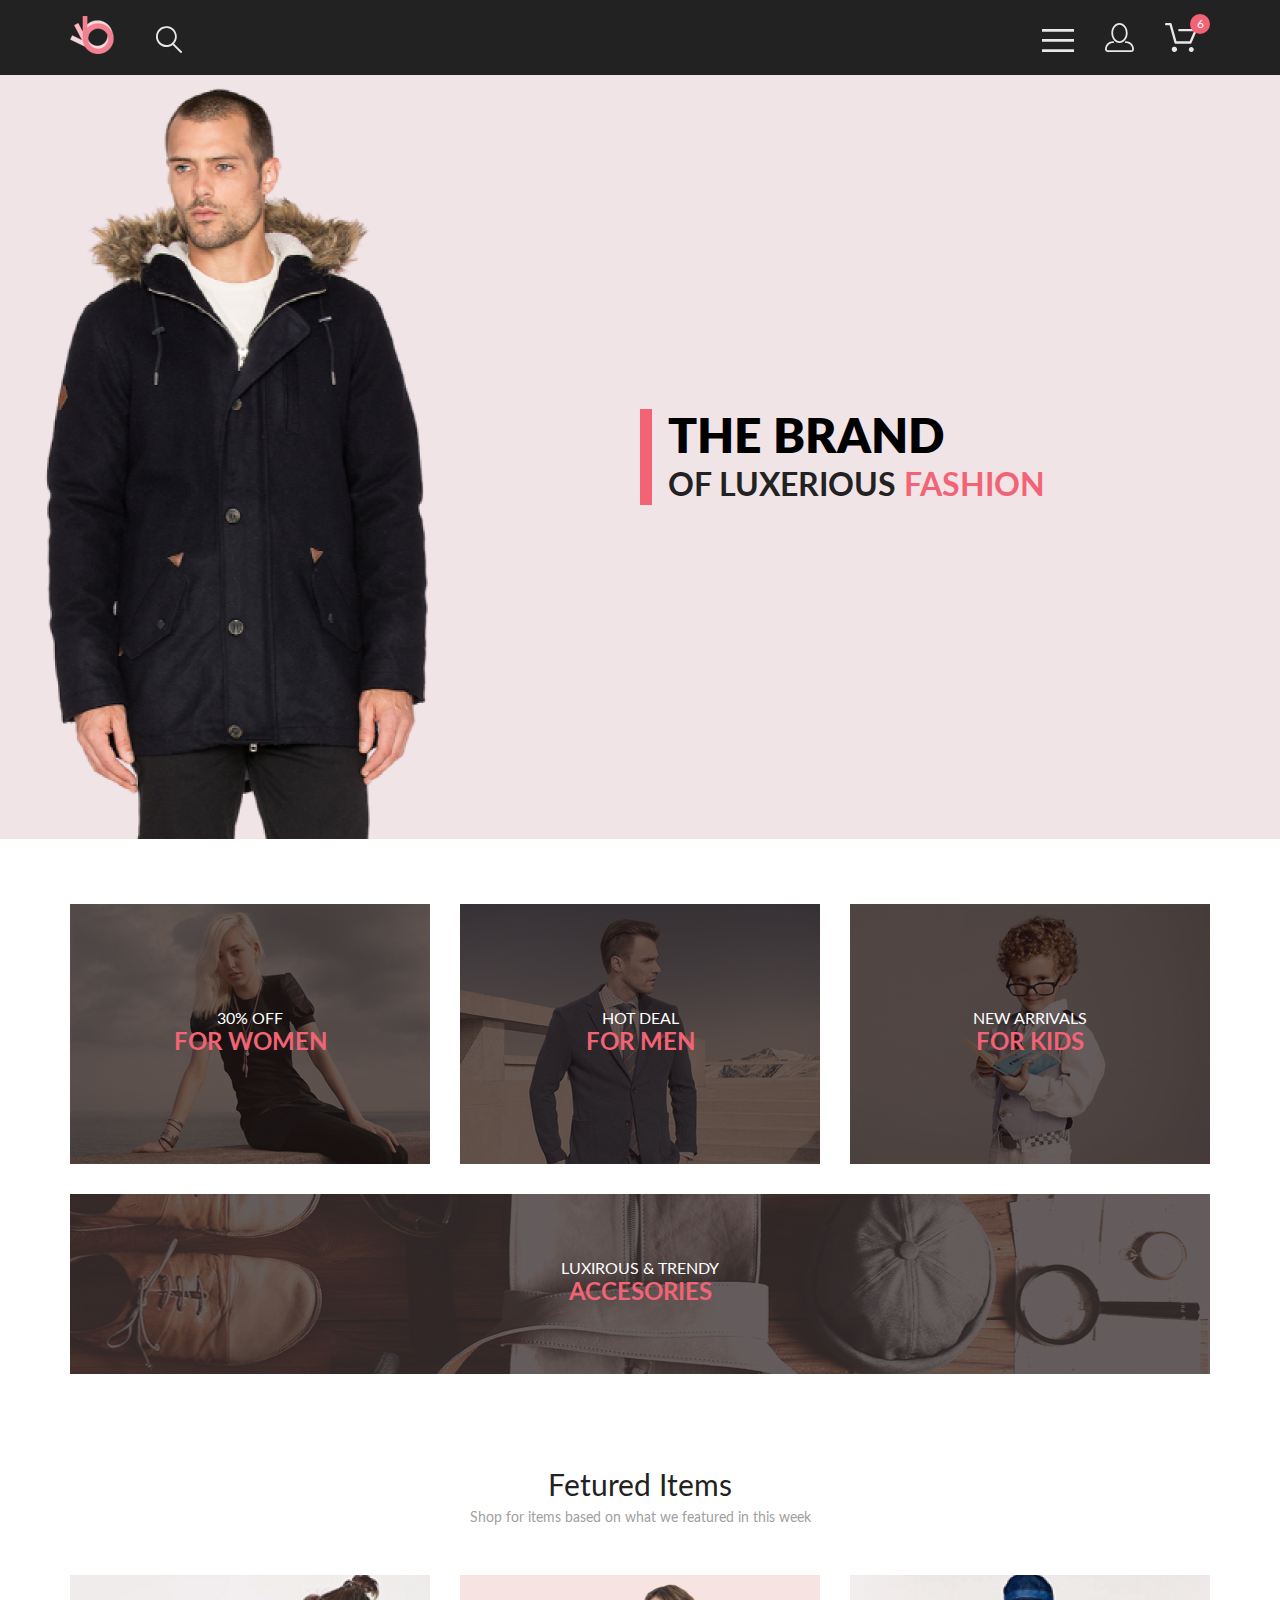
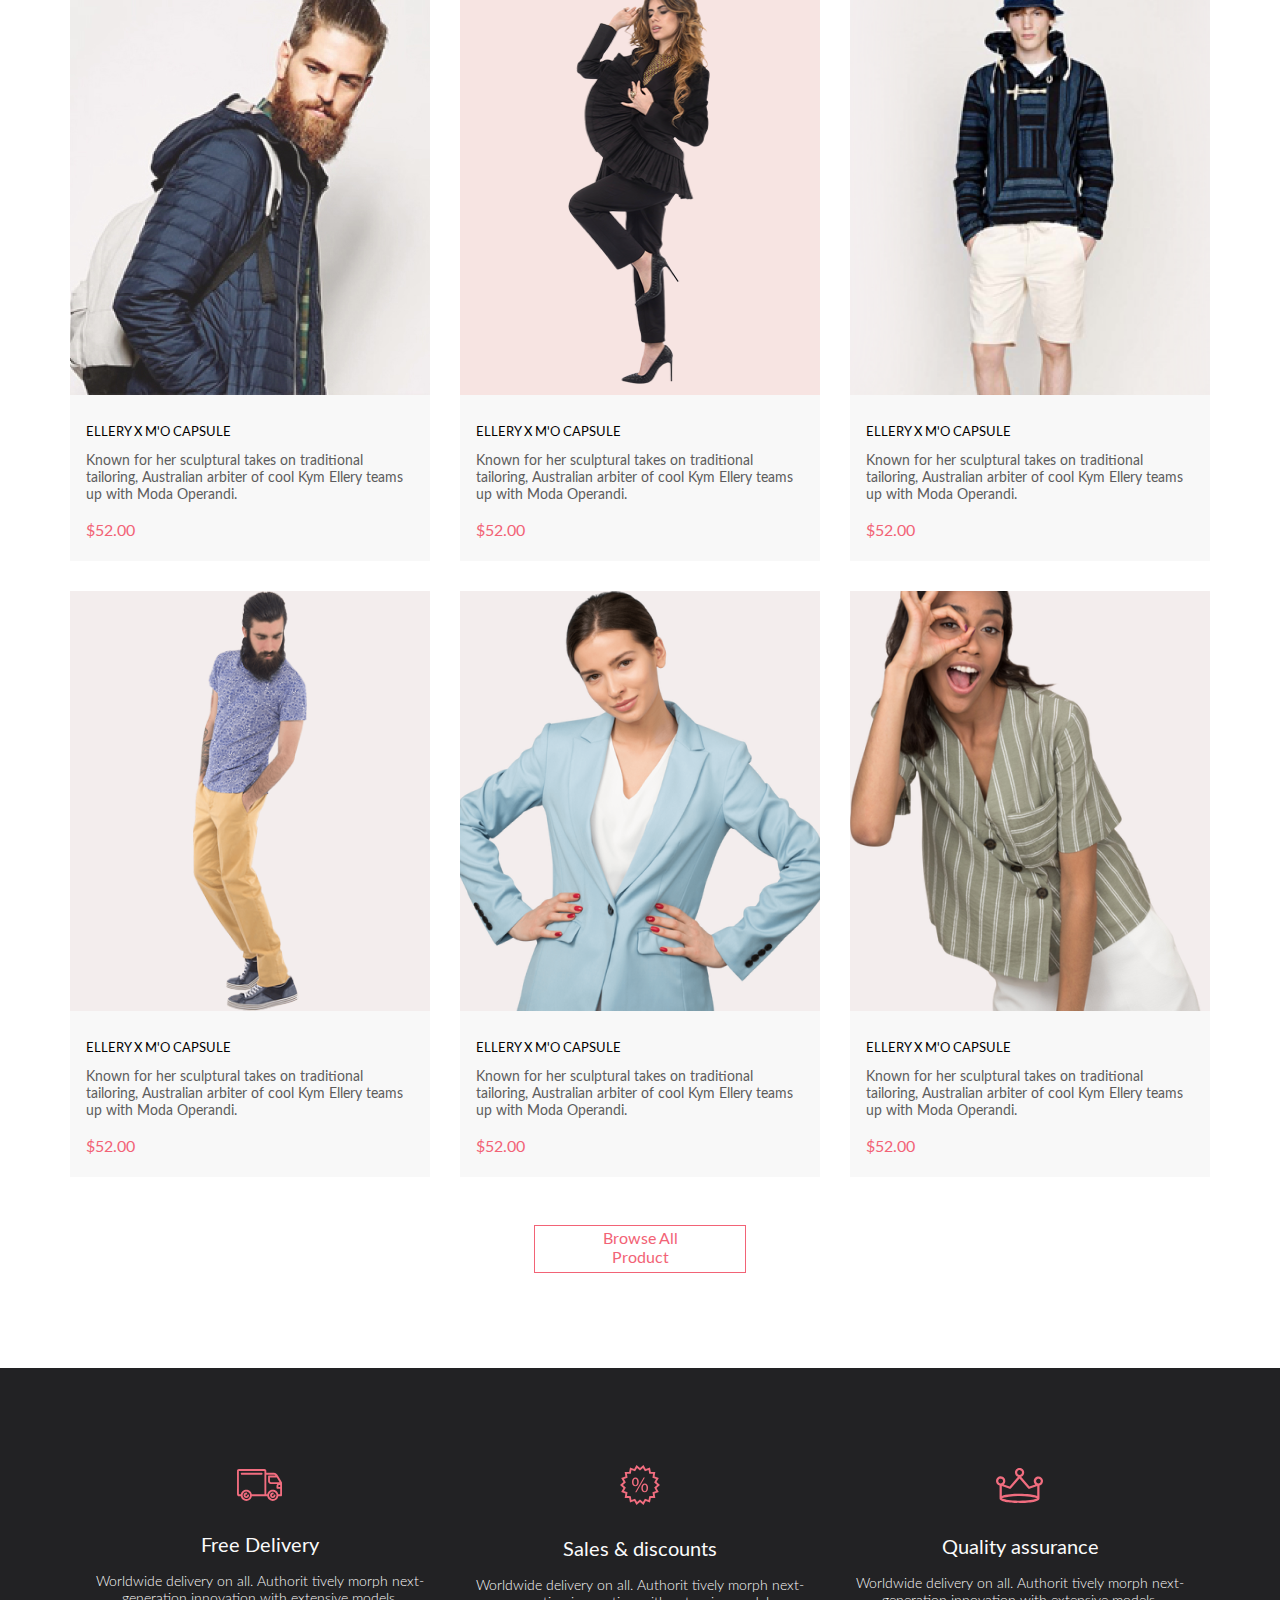
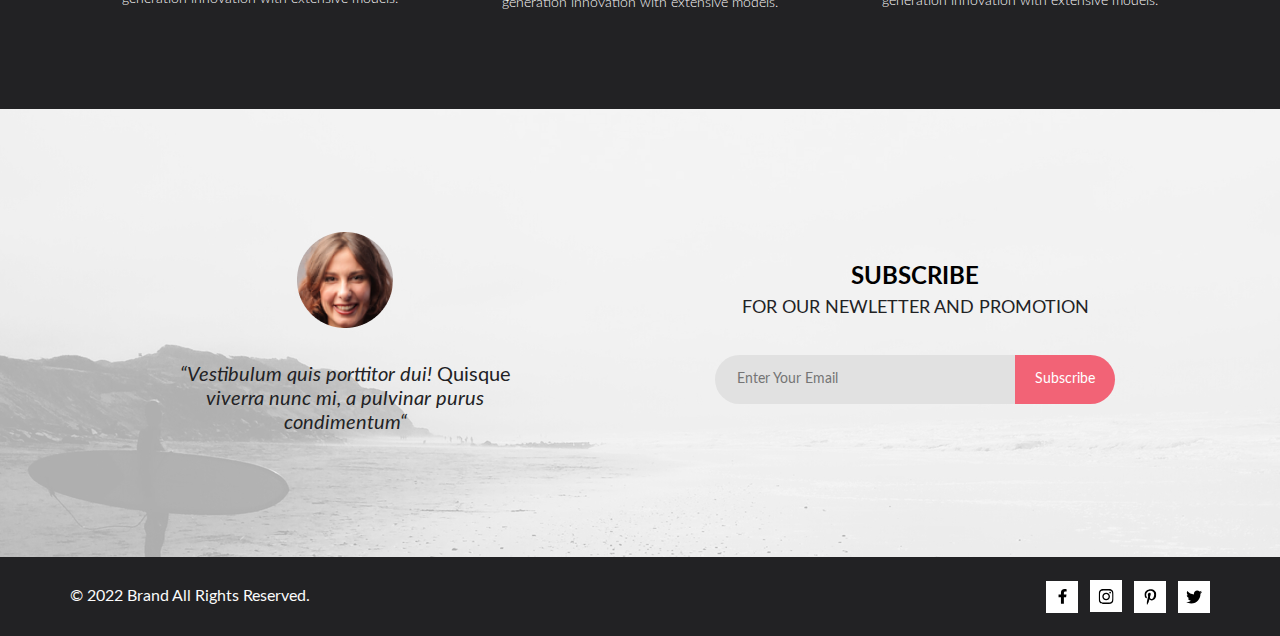
<file: index.html>
<!DOCTYPE html>
<html lang="en">
<head>
    <meta charset="UTF-8">
    <meta name="viewport" content="width=device-width, initial-scale=1.0">
    <title>Seo & Digital Marketing Landing Page</title>
    <link rel="stylesheet" href="./src/res/fonts/Lato/stylesheet.css">
    <link rel="stylesheet" href="./src/css/style.css">
</head>
<body>
    <header class="nav">
        <nav class="wrapper navbar">
            <div class="navbar-pannel navbar-logo">
                <a href="/">
                    <img src="./src/img/logo.png" alt="">
                </a>
                <button class="btn">
                    <img src="./src/res/svgs/navbar/search.svg" alt="">
                </button>
            </div>
            <div class="navbar-pannel navbar-buttons">
                <button class="btn">
                    <img src="./src/res/svgs/navbar/menu.svg" alt="">
                </button>
                <button class="btn">
                    <img src="./src/res/svgs/navbar/user.svg" alt="">
                </button>
                <button class="btn">
                    <span class="cart-counter">6</span>
                    <img src="./src/res/svgs/navbar/cart.svg" alt="">
                </button>
            </div>
        </nav>
    </header>
    <section class="promo">
        <div class="wrapper promo-container">
            <img class="promo-image" src="./src/img/promo.png" alt="">
            <div class="promo-column"></div>
            <div class="promo-column">
                <div class="promo-label">
                    <h1 class="promo-header">
                        <span class="promo-huge">THE BRAND</span>
                        OF LUXERIOUS <span class="promo-accent">FASHION</span>
                    </h1>
                </div>
            </div>
        </div>
    </section>   
    <main>
        <div class="wrapper">
            <nav class="categories">
                <a href="#" class="category-container">
                    <figure class="category">
                        <div class="category-details">
                            <p class="category-label">30% OFF</p>
                            <figcaption class="category-name">FOR WOMEN</figcaption>
                        </div>
                        <img class="category-image" src="./src/img/si1.jpg" alt="">
                    </figure>
                </a>
                <a href="#" class="category-container">
                    <figure class="category">
                        <div class="category-details">
                            <p class="category-label">HOT DEAL</p>
                            <figcaption class="category-name">FOR MEN</figcaption>
                        </div>
                        <img class="category-image" src="./src/img/si2.jpg" alt="">
                    </figure>
                </a>
                <a href="#" class="category-container">
                    <figure class="category">
                        <div class="category-details">
                            <p class="category-label">NEW ARRIVALS</p>
                            <figcaption class="category-name">FOR KIDS</figcaption>
                        </div>
                        <img class="category-image" src="./src/img/si3.jpg" alt="">
                    </figure>
                </a>
                <a href="#" class="category-container">
                    <figure class="category category-lazy">
                        <div class="category-details">
                            <p class="category-label">LUXIROUS & TRENDY</p>
                            <figcaption class="category-name">ACCESORIES</figcaption>
                        </div>
                        <img class="category-image" src="./src/img/sibig.jpg" alt="">
                    </figure>
                </a>
            </nav>
        </div>
    </main>
    <section>
        <div class="wrapper">
            <header class="products-header">
                <h1 class="products-title">Fetured Items</h1>
                <p class="products-description">Shop for items based on what we featured in this week</p>
            </header>
            <div class="products">
                <figure class="product">
                    <div class="product-add-to-cart-area">
                        <img class="product-image" src="./src/img/products/product1.jpg" alt="">
                        <div class="product-cart-container">
                            <button class="btn btn-secondary-outline">
                                <img class="button-svg" src="./src/res/svgs/navbar/cart.svg" alt="">
                                Add to Cart
                            </button>
                        </div>
                    </div>
                    
                    <div class="product-details">
                        <figcaption class="product-name">ELLERY X M'O CAPSULE</figcaption>
                        <p class="product-description">Known for her sculptural takes on traditional tailoring, Australian arbiter of cool Kym Ellery teams up with Moda Operandi.</p>
                        <span class="product-cost">$52.00</span>
                    </div>
                    
                </figure>
                <figure class="product">
                    <div class="product-add-to-cart-area">
                        <img class="product-image" src="./src/img/products/product2.png" alt="">
                        <div class="product-cart-container">
                            <button class="btn btn-secondary-outline">
                                <img class="button-svg" src="./src/res/svgs/navbar/cart.svg" alt="">
                                Add to Cart
                            </button>
                        </div>
                    </div>
                    <div class="product-details">
                        <figcaption class="product-name">ELLERY X M'O CAPSULE</figcaption>
                        <p class="product-description">Known for her sculptural takes on traditional tailoring, Australian arbiter of cool Kym Ellery teams up with Moda Operandi.</p>
                        <span class="product-cost">$52.00</span>
                    </div>
                </figure>
                <figure class="product">
                    <div class="product-add-to-cart-area">
                        <img class="product-image" src="./src/img/products/product3.png" alt="">
                        <div class="product-cart-container">
                            <button class="btn btn-secondary-outline">
                                <img class="button-svg" src="./src/res/svgs/navbar/cart.svg" alt="">
                                Add to Cart
                            </button>
                        </div>
                    </div>
                    <div class="product-details">
                        <figcaption class="product-name">ELLERY X M'O CAPSULE</figcaption>
                        <p class="product-description">Known for her sculptural takes on traditional tailoring, Australian arbiter of cool Kym Ellery teams up with Moda Operandi.</p>
                        <span class="product-cost">$52.00</span>
                    </div>
                </figure>
                <figure class="product">
                    <div class="product-add-to-cart-area">
                        <img class="product-image" src="./src/img/products/product4.png" alt="">
                        <div class="product-cart-container">
                            <button class="btn btn-secondary-outline">
                                <img class="button-svg" src="./src/res/svgs/navbar/cart.svg" alt="">
                                Add to Cart
                            </button>
                        </div>
                    </div>
                    <div class="product-details">
                        <figcaption class="product-name">ELLERY X M'O CAPSULE</figcaption>
                        <p class="product-description">Known for her sculptural takes on traditional tailoring, Australian arbiter of cool Kym Ellery teams up with Moda Operandi.</p>
                        <span class="product-cost">$52.00</span>
                    </div>
                </figure>
                <figure class="product">
                    <div class="product-add-to-cart-area">
                        <img class="product-image" src="./src/img/products/product5.png" alt="">
                        <div class="product-cart-container">
                            <button class="btn btn-secondary-outline">
                                <img class="button-svg" src="./src/res/svgs/navbar/cart.svg" alt="">
                                Add to Cart
                            </button>
                        </div>
                    </div>
                    <div class="product-details">
                        <figcaption class="product-name">ELLERY X M'O CAPSULE</figcaption>
                        <p class="product-description">Known for her sculptural takes on traditional tailoring, Australian arbiter of cool Kym Ellery teams up with Moda Operandi.</p>
                        <span class="product-cost">$52.00</span>
                    </div>
                </figure>
                <figure class="product">
                    <div class="product-add-to-cart-area">
                        <img class="product-image" src="./src/img/products/product6.png" alt="">
                        <div class="product-cart-container">
                            <button class="btn btn-secondary-outline">
                                <img class="button-svg" src="./src/res/svgs/navbar/cart.svg" alt="">
                                Add to Cart
                            </button>
                        </div>
                    </div>
                    <div class="product-details">
                        <figcaption class="product-name">ELLERY X M'O CAPSULE</figcaption>
                        <p class="product-description">Known for her sculptural takes on traditional tailoring, Australian arbiter of cool Kym Ellery teams up with Moda Operandi.</p>
                        <span class="product-cost">$52.00</span>
                    </div>
                </figure>
            </div>
            <footer class="products-footer">
                <button class="btn btn-primary-outline">Browse All Product</button>
            </footer>
        </div>
    </section>
    <footer class="landing-footer">
        <div class="wrapper feature">
            <div class="feature-box">
                <object data="./src/res/svgs/feature/delivery.svg" type="image/svg+xml"></object>
                <h5 class="feature-title">Free Delivery</h5>
                <p class="feature-description">Worldwide delivery on all. Authorit tively morph next-generation innovation with extensive models.</p>
            </div>
            <div class="feature-box">
                <object data="./src/res/svgs/feature/discount.svg" type="image/svg+xml"></object>
                <h5 class="feature-title">Sales & discounts</h5>
                <p class="feature-description">Worldwide delivery on all. Authorit tively morph next-generation innovation with extensive models.</p>
            </div>
            <div class="feature-box">
                <object data="./src/res/svgs/feature/crown.svg" type="image/svg+xml"></object>
                <h5 class="feature-title">Quality assurance</h5>
                <p class="feature-description">Worldwide delivery on all. Authorit tively morph next-generation innovation with extensive models.</p>
            </div>
        </div>
        <div class="subscribe">
            <div class="wrapper subscribe-container">
                <div class="subscribe-photo">
                    <img src="./src/img/Intersect.png" alt="">
                    <p class="subscribe-quote">
                        “Vestibulum quis porttitor dui! <span>Quisque</span> viverra nunc mi, a pulvinar purus condimentum“
                    </p>
                </div>
                <div class="subscribe-form">
                    <h3 class="subscribe-header">
                        <span>SUBSCRIBE</span> 
                        FOR OUR NEWLETTER AND PROMOTION
                    </h3>
                    <form action="" class="email">
                        <input type="text" name="" id="" placeholder="Enter Your Email">
                        <button type="submit" class="btn form-button-end">Subscribe</button>
                    </form>
                </div>
            </div>
        </div>
        <div class="wrapper copyright">
            <p>© 2022  Brand  All Rights Reserved.</p>
            <nav class="social">
                <a href="#" class="social-link">
                    <div class="social-button">
                        <object data="./src/res/svgs/social/facebook-f-brands.svg" type="image/svg+xml"></object>
                    </div>
                </a>
                <a href="#" class="social-link">
                    <div class="social-button">
                        <object data="./src/res/svgs/social/instagram-brands.svg" type="image/svg+xml"></object>
                    </div>
                </a>
                <a href="#" class="social-link">
                    <div class="social-button">
                        <object data="./src/res/svgs/social/pinterest-p-brands.svg" type="image/svg+xml"></object>
                    </div>
                </a>
                <a href="#" class="social-link">
                    <div class="social-button">
                        <object data="./src/res/svgs/social/twitter-brands.svg" type="image/svg+xml"></object>
                    </div>
                </a>
            </nav>
        </div>
    </footer>
</body>
</html>
</file>
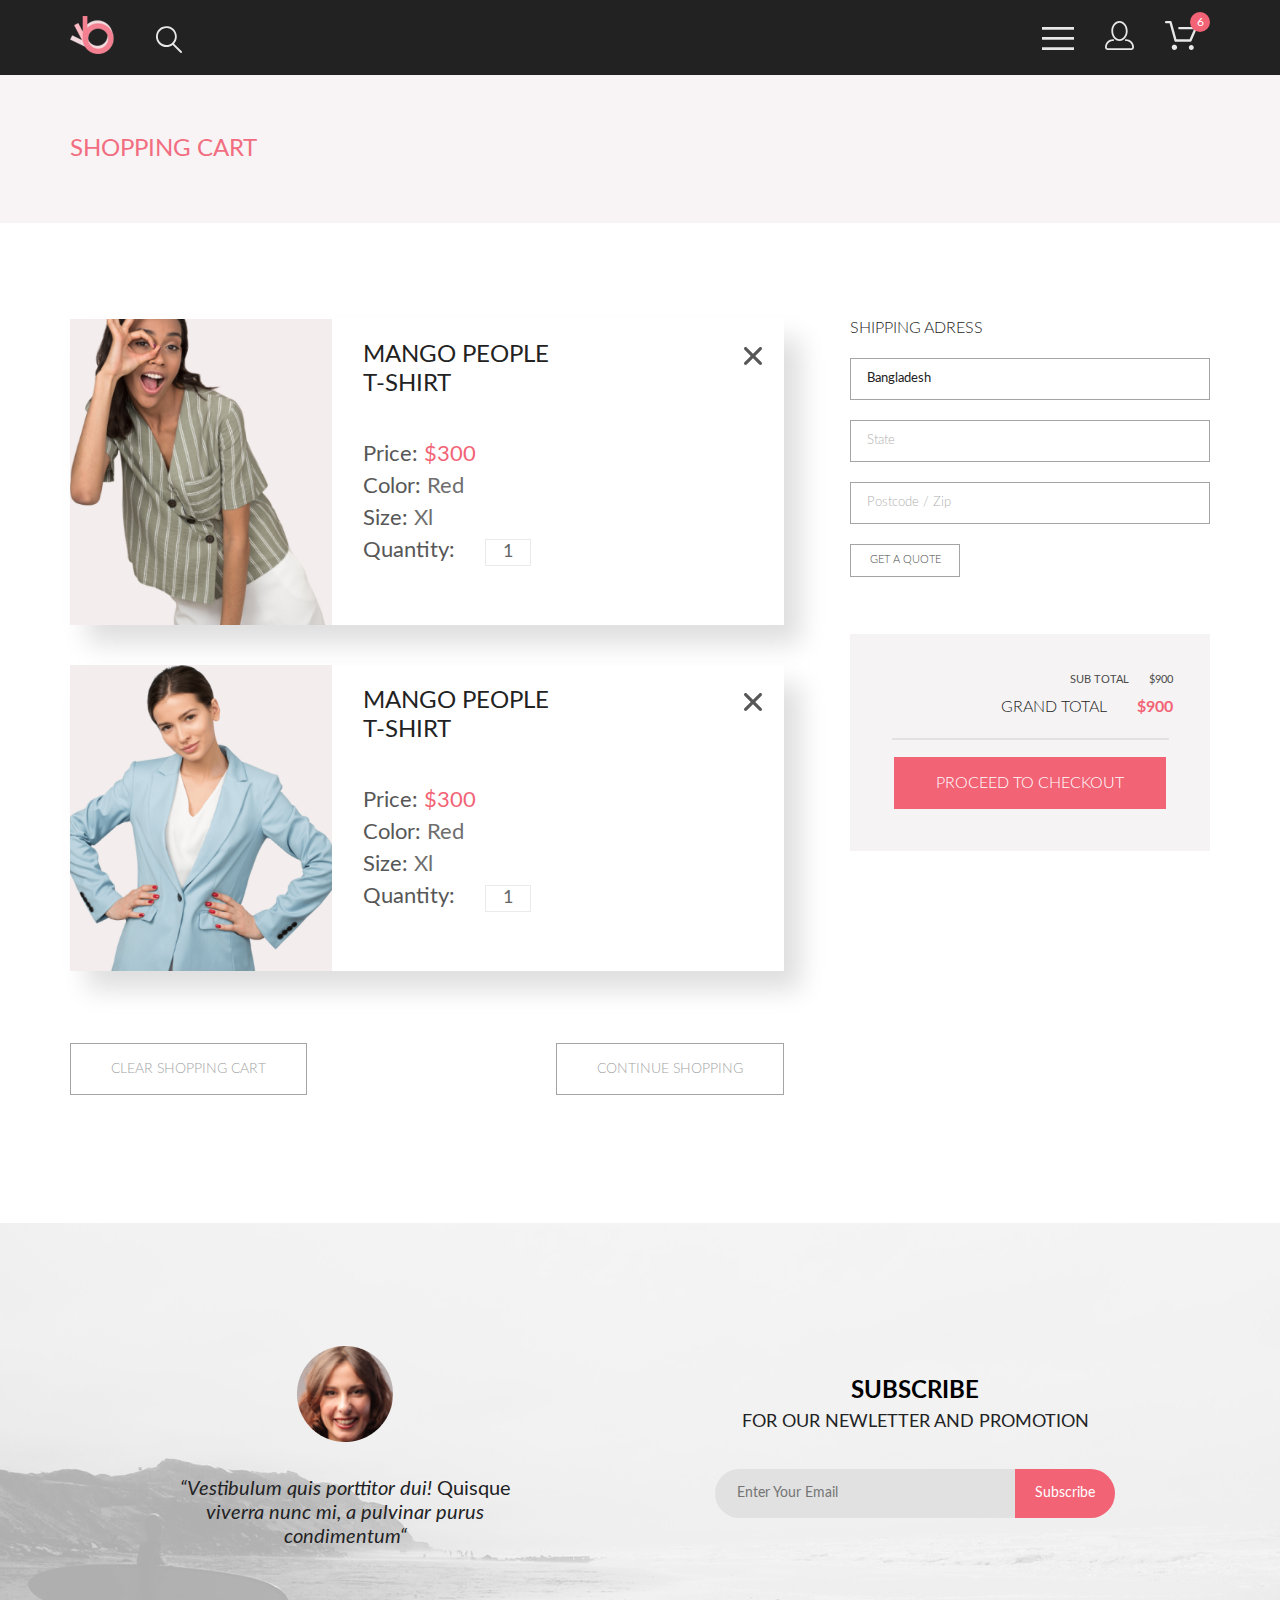
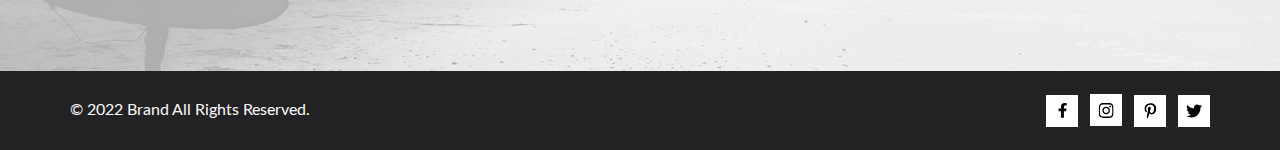
<file: cart.html>
<!DOCTYPE html>
<html lang="en">
<head>
    <meta charset="UTF-8">
    <meta name="viewport" content="width=device-width, initial-scale=1.0">
    <title>Cart</title>
    <link rel="stylesheet" href="./src/res/fonts/Lato/stylesheet.css">
    <link rel="stylesheet" href="./src/css/style.css">
</head>
<body>
    <header class="nav">
        <nav class="wrapper navbar">
            <div class="navbar-pannel navbar-logo">
                <a href="/">
                    <img src="./src/img/logo.png" alt="">
                </a>
                <button class="btn">
                    <img src="./src/res/svgs/navbar/search.svg" alt="">
                </button>
            </div>
            <div class="navbar-pannel navbar-buttons">
                <button class="btn">
                    <label for="burger" class="burger-label">
                        <img src="./src/res/svgs/navbar/menu.svg" alt="">
                    </label>
                </button>
                <button class="btn">
                    <img src="./src/res/svgs/navbar/user.svg" alt="">
                </button>
                <button class="btn">
                    <span class="cart-counter">6</span>
                    <img src="./src/res/svgs/navbar/cart.svg" alt="">
                </button>
            </div>
        </nav>
        <input type="checkbox" id="burger" class="burger-checkbox">
            <nav class="menu">

            </nav>
        </body>
    </header>
    <section class="nav-panel">
        <div class="wrapper nav-panel-container">
            <h2 class="nav-panel-heading">SHOPPING CART</h2>
        </div>
    </section>
    <section class="cart">
        <div class="wrapper">
            <div class="cart-container">
                <div class="cart-cards-box">
                    <div class="cart-cards">
                        <figure class="cart-card">
                            <img src="./src/img/products/product6.png" alt="" class="cart-card-image">
                            <div class="cart-card-details">
                                <button class="btn cart-card-delete">
                                    <svg xmlns="http://www.w3.org/2000/svg" width="18" height="18" viewBox="0 0 18 18" fill="none">
                                        <path d="M11.2453 9L17.5302 2.71516C17.8285 2.41741 17.9962 2.01336 17.9966 1.59191C17.997 1.17045 17.8299 0.76611 17.5322 0.467833C17.2344 0.169555 16.8304 0.00177586 16.4089 0.00140366C15.9875 0.00103146 15.5831 0.168097 15.2848 0.465848L9 6.75069L2.71516 0.465848C2.41688 0.167571 2.01233 0 1.5905 0C1.16868 0 0.764125 0.167571 0.465848 0.465848C0.167571 0.764125 0 1.16868 0 1.5905C0 2.01233 0.167571 2.41688 0.465848 2.71516L6.75069 9L0.465848 15.2848C0.167571 15.5831 0 15.9877 0 16.4095C0 16.8313 0.167571 17.2359 0.465848 17.5342C0.764125 17.8324 1.16868 18 1.5905 18C2.01233 18 2.41688 17.8324 2.71516 17.5342L9 11.2493L15.2848 17.5342C15.5831 17.8324 15.9877 18 16.4095 18C16.8313 18 17.2359 17.8324 17.5342 17.5342C17.8324 17.2359 18 16.8313 18 16.4095C18 15.9877 17.8324 15.5831 17.5342 15.2848L11.2453 9Z" fill="#575757"/>
                                      </svg>
                                </button>
                                <figcaption class="cart-card-item-title">MANGO  PEOPLE <br/>T-SHIRT</figcaption>
                                <p class="cart-card-item-property">
                                    <span class="cart-card-item-label">Price:</span>
                                    <span class="cart-card-item-value-accent">$300</span>
                                </p>
                                <p class="cart-card-item-property">
                                    <span class="cart-card-item-label">Color:</span>
                                    <span class="cart-card-item-value">Red</span>
                                </p>
                                <p class="cart-card-item-property">
                                    <span class="cart-card-item-label">Size:</span>
                                    <span class="cart-card-item-value">Xl</span>
                                </p>
                                <p class="cart-card-item-property">
                                    <label for="counter">                                     <span class="cart-card-item-label">
                                            Quantity:
                                        </span>
                                    </label>
    
                                    <input type="number" name="" id="counter" min="1" value="1" class="cart-card-item-counter">
                                </p>
                            </div>
                        </figure>
                        <figure class="cart-card">
                            <img src="./src/img/products/product5.png" alt="" class="cart-card-image">
                            <div class="cart-card-details">
                                <button class="btn cart-card-delete">
                                    <svg xmlns="http://www.w3.org/2000/svg" width="18" height="18" viewBox="0 0 18 18" fill="none">
                                        <path d="M11.2453 9L17.5302 2.71516C17.8285 2.41741 17.9962 2.01336 17.9966 1.59191C17.997 1.17045 17.8299 0.76611 17.5322 0.467833C17.2344 0.169555 16.8304 0.00177586 16.4089 0.00140366C15.9875 0.00103146 15.5831 0.168097 15.2848 0.465848L9 6.75069L2.71516 0.465848C2.41688 0.167571 2.01233 0 1.5905 0C1.16868 0 0.764125 0.167571 0.465848 0.465848C0.167571 0.764125 0 1.16868 0 1.5905C0 2.01233 0.167571 2.41688 0.465848 2.71516L6.75069 9L0.465848 15.2848C0.167571 15.5831 0 15.9877 0 16.4095C0 16.8313 0.167571 17.2359 0.465848 17.5342C0.764125 17.8324 1.16868 18 1.5905 18C2.01233 18 2.41688 17.8324 2.71516 17.5342L9 11.2493L15.2848 17.5342C15.5831 17.8324 15.9877 18 16.4095 18C16.8313 18 17.2359 17.8324 17.5342 17.5342C17.8324 17.2359 18 16.8313 18 16.4095C18 15.9877 17.8324 15.5831 17.5342 15.2848L11.2453 9Z" fill="#575757"/>
                                      </svg>
                                </button>
                                <figcaption class="cart-card-item-title">MANGO  PEOPLE <br/>T-SHIRT</figcaption>
                                <p class="cart-card-item-property">
                                    <span class="cart-card-item-label">Price:</span>
                                    <span class="cart-card-item-value-accent">$300</span>
                                </p>
                                <p class="cart-card-item-property">
                                    <span class="cart-card-item-label">Color:</span>
                                    <span class="cart-card-item-value">Red</span>
                                </p>
                                <p class="cart-card-item-property">
                                    <span class="cart-card-item-label">Size:</span>
                                    <span class="cart-card-item-value">Xl</span>
                                </p>
                                <p class="cart-card-item-property">
                                    <label for="counter">                                     <span class="cart-card-item-label">
                                            Quantity:
                                        </span>
                                    </label>
    
                                    <input type="number" name="" id="counter" min="1" value="1" class="cart-card-item-counter">
                                </p>
                            </div>
                        </figure>
                    </div>
                    <div class="cart-options">
                        <button class="btn btn-default-outline">
                            CLEAR SHOPPING CART
                        </button>
                        <button class="btn btn-default-outline">
                            CONTINUE SHOPPING
                        </button>
                    </div>
                </div>
                <main class="cart-form-box">
                    <form action="" class="shipping">
                        <h3 class="shipping-header">SHIPPING ADRESS</h3>
                        <input type="text" class="input-primary shipping__textinput" placeholder="Country" value="Bangladesh">
                        <input type="text" class="input-primary shipping__textinput" placeholder="State">
                        <input type="text" class="input-primary shipping__textinput" placeholder="Postcode / Zip">
                        <button class="btn btn-default-outline btn-small shipping-submit-button" type="submit">
                            GET A QUOTE
                        </button>
                    </form>
                    <div class="total">
                        <p class="total-sub">
                            <span>SUB TOTAL</span>
                            <span>$900</span>
                        </p>
                        <p class="total-grand">
                            <span>GRAND TOTAL</span>
                            <span class="total-grand-accent">$900</span>
                        </p>
                        <hr class="total-hr"/>
                        <button class="btn btn-primary total-button-position">
                            PROCEED TO CHECKOUT
                        </button>
                    </div>
                </main>
            </div>
        </div>
    </section>
    <footer class="landing-footer">
        <div class="subscribe">
            <div class="wrapper subscribe-container">
                <div class="subscribe-photo">
                    <img src="./src/img/Intersect.png" alt="">
                    <p class="subscribe-quote">
                        “Vestibulum quis porttitor dui! <span>Quisque</span> viverra nunc mi, a pulvinar purus condimentum“
                    </p>
                </div>
                <div class="subscribe-form">
                    <h3 class="subscribe-header">
                        <span>SUBSCRIBE</span> 
                        FOR OUR NEWLETTER AND PROMOTION
                    </h3>
                    <form action="" class="email">
                        <input type="text" name="" id="" placeholder="Enter Your Email">
                        <button type="submit" class="btn form-button-end">Subscribe</button>
                    </form>
                </div>
            </div>
        </div>
        <div class="wrapper copyright">
            <p>© 2022  Brand  All Rights Reserved.</p>
            <nav class="social">
                <a href="#" class="social-link">
                    <div class="social-button">
                        <object data="./src/res/svgs/social/facebook-f-brands.svg" type="image/svg+xml"></object>
                    </div>
                </a>
                <a href="#" class="social-link">
                    <div class="social-button">
                        <object data="./src/res/svgs/social/instagram-brands.svg" type="image/svg+xml"></object>
                    </div>
                </a>
                <a href="#" class="social-link">
                    <div class="social-button">
                        <object data="./src/res/svgs/social/pinterest-p-brands.svg" type="image/svg+xml"></object>
                    </div>
                </a>
                <a href="#" class="social-link">
                    <div class="social-button">
                        <object data="./src/res/svgs/social/twitter-brands.svg" type="image/svg+xml"></object>
                    </div>
                </a>
            </nav>
        </div>
    </footer>
</body>
</html>
</file>
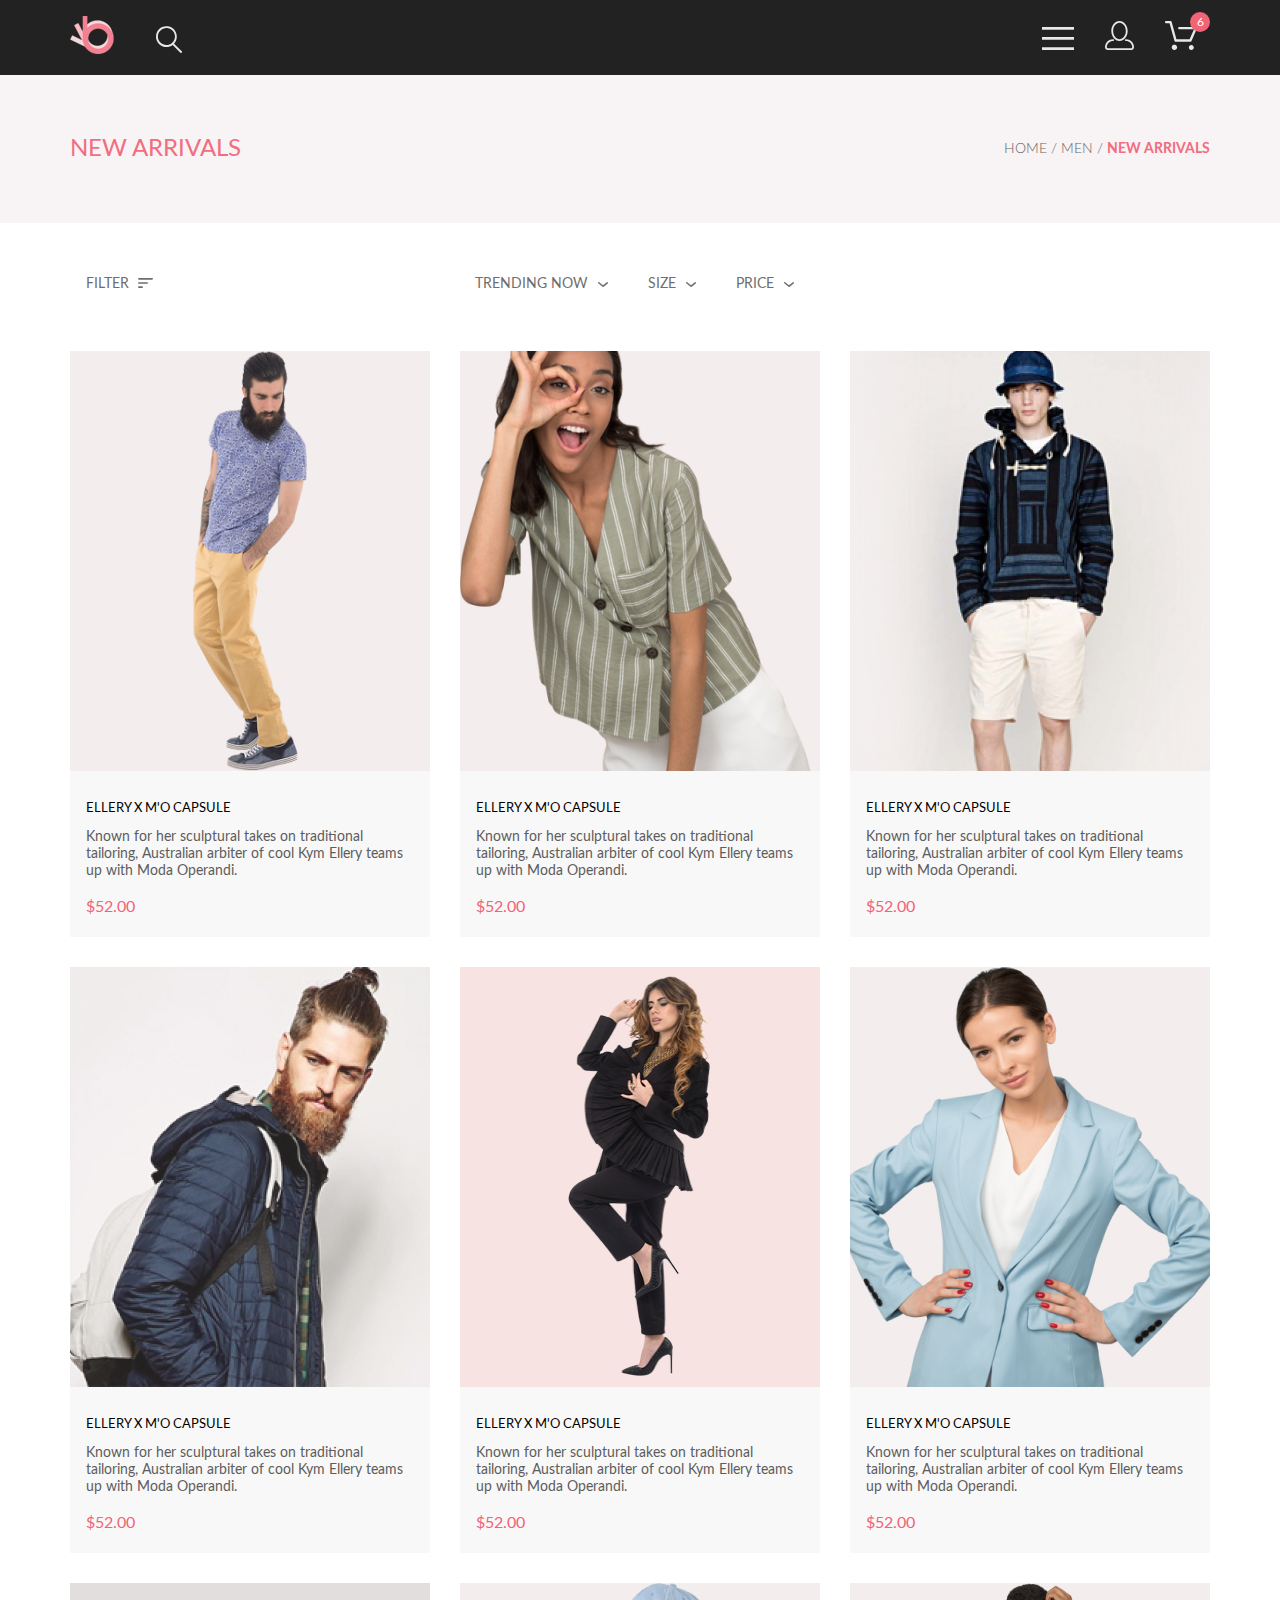
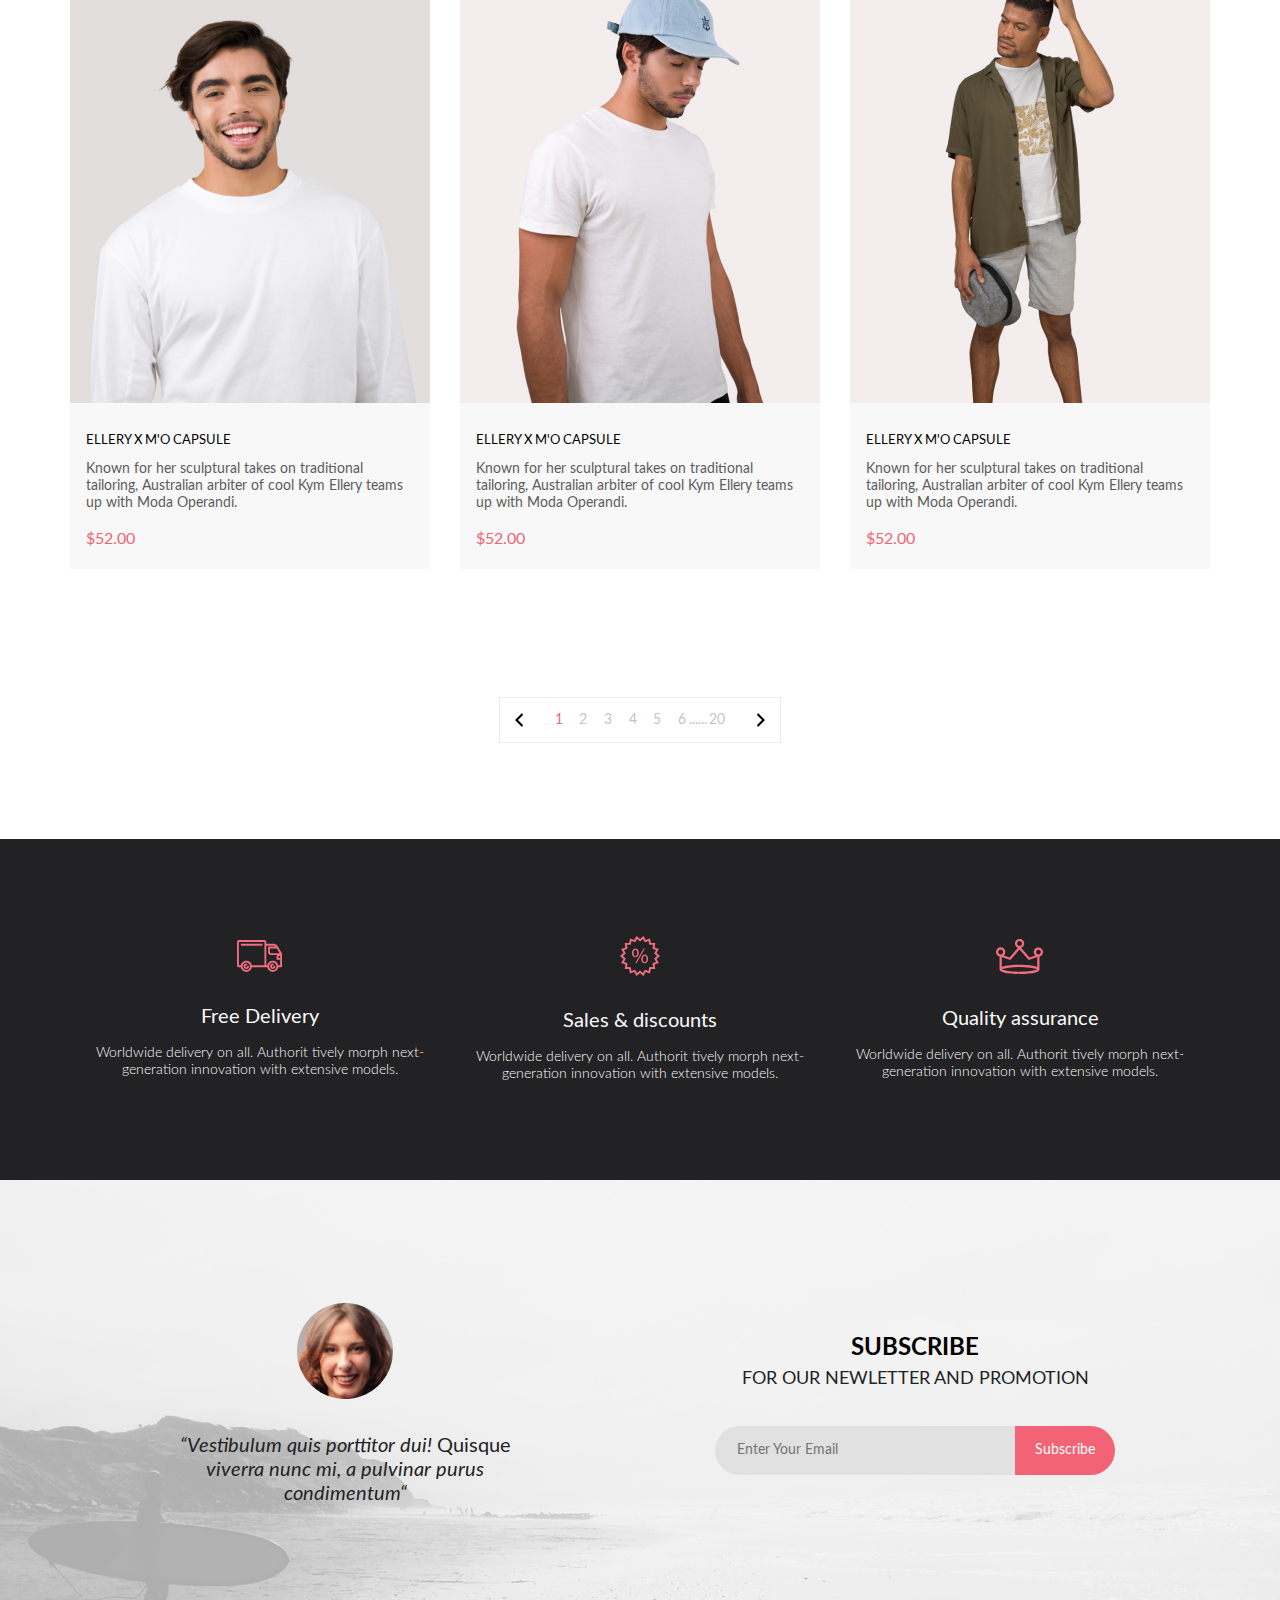
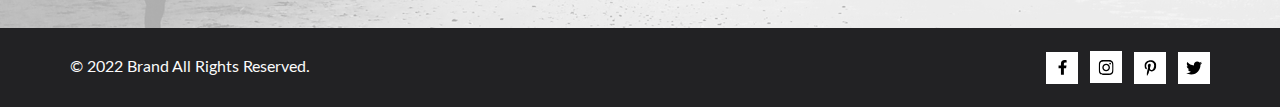
<file: catalog.html>
<!DOCTYPE html>
<html lang="en">
<head>
    <meta charset="UTF-8">
    <meta name="viewport" content="width=device-width, initial-scale=1.0">
    <title>Catalog</title>
    <link rel="stylesheet" href="./src/res/fonts/Lato/stylesheet.css">
    <link rel="stylesheet" href="./src/css/style.css">
</head>
<body>
    <header class="nav">
        <nav class="wrapper navbar">
            <div class="navbar-pannel navbar-logo">
                <a href="/">
                    <img src="./src/img/logo.png" alt="">
                </a>
                <button class="btn">
                    <img src="./src/res/svgs/navbar/search.svg" alt="">
                </button>
            </div>
            <div class="navbar-pannel navbar-buttons">
                <button class="btn">
                    <label for="burger" class="burger-label">
                        <img src="./src/res/svgs/navbar/menu.svg" alt="">
                    </label>
                </button>
                <button class="btn">
                    <img src="./src/res/svgs/navbar/user.svg" alt="">
                </button>
                <button class="btn">
                    <span class="cart-counter">6</span>
                    <img src="./src/res/svgs/navbar/cart.svg" alt="">
                </button>
            </div>
        </nav>
        <input type="checkbox" id="burger" class="burger-checkbox">
            <nav class="menu">

            </nav>
        </body>
    </header>
    <section class="nav-panel">
        <div class="wrapper nav-panel-container">
            <h2 class="nav-panel-heading">NEW ARRIVALS</h2>
            <nav class="nav-panel-breadcrumbs">
                <li class="nav-panel-breadcrumbs-li"><a href="#" class="nav-panel-breadcrumbs-link">HOME</a></li>
                <li class="nav-panel-breadcrumbs-li"><a href="#" class="nav-panel-breadcrumbs-link">MEN</a></li>
                <li class="nav-panel-breadcrumbs-li"><a href="#" class="nav-panel-breadcrumbs-link nav-panel-breadcrumbs-link-current">NEW ARRIVALS</a></li>
            </nav>
        </div>
    </section>
    <section class="filters">
        <div class="wrapper">
            <div class="filters-panel">
                <details class="filter-details">
                    <summary class="filter-summary">
                        <span class="filter-label">FILTER</span>
                        <svg xmlns="http://www.w3.org/2000/svg" width="15" height="10" viewBox="0 0 15 10" fill="none">
                            <path d="M0.833333 10H4.16667C4.625 10 5 9.625 5 9.16667C5 8.70833 4.625 8.33333 4.16667 8.33333H0.833333C0.375 8.33333 0 8.70833 0 9.16667C0 9.625 0.375 10 0.833333 10ZM0 0.833333C0 1.29167 0.375 1.66667 0.833333 1.66667H14.1667C14.625 1.66667 15 1.29167 15 0.833333C15 0.375 14.625 0 14.1667 0H0.833333C0.375 0 0 0.375 0 0.833333ZM0.833333 5.83333H9.16667C9.625 5.83333 10 5.45833 10 5C10 4.54167 9.625 4.16667 9.16667 4.16667H0.833333C0.375 4.16667 0 4.54167 0 5C0 5.45833 0.375 5.83333 0.833333 5.83333Z" fill="#6F6E6E"/>
                          </svg>
                    </summary>

                    <div class="filter-box">
                        <details class="filter-details-within" open>
                            <summary class="filter-summary-within">
                                CATEGORY
                            </summary>
                            <nav class="filter-box-within">
                                <li><a href="#" class="filter-link">Accessories</a></li>
                                <li><a href="#" class="filter-link">Bags</a></li>
                                <li><a href="#" class="filter-link">Denim</a></li>
                                <li><a href="#" class="filter-link">Hoodies & Sweatshirts</a></li>
                                <li><a href="#" class="filter-link">Jackets & Coats</a></li>
                                <li><a href="#" class="filter-link">Polos</a></li>
                                <li><a href="#" class="filter-link">Shirts</a></li>
                                <li><a href="#" class="filter-link">Shoes</a></li>
                                <li><a href="#" class="filter-link">Sweaters & Knits</a></li>
                                <li><a href="#" class="filter-link">T-Shirts</a></li>
                                <li><a href="#" class="filter-link">Tanks</a></li>
                            </nav>
                        </details>
                        <details class="filter-details-within">
                            <summary class="filter-summary-within">
                                BRAND
                            </summary>
                            <nav class="filter-box-within">
                                <li><a href="#" class="filter-link">fish</a></li>
                                <li><a href="#" class="filter-link">fish</a></li>
                                <li><a href="#" class="filter-link">fish</a></li>
                                <li><a href="#" class="filter-link">fish</a></li>
                            </nav>
                        </details>
                        <details class="filter-details-within">
                            <summary class="filter-summary-within">
                                DESIGNER
                            </summary>
                            <nav class="filter-box-within">
                                <li><a href="#" class="filter-link">crab</a></li>
                                <li><a href="#" class="filter-link">crab</a></li>
                                <li><a href="#" class="filter-link">crab</a></li>
                                <li><a href="#" class="filter-link">crab</a></li>
                            </nav>
                        </details>
                    </div>
                </details>
                <div class="group-filters">
                    <details class="simple-details">
                        <summary class="simple-summary">
                            <span>TRENDING NOW</span>
                            <svg xmlns="http://www.w3.org/2000/svg" width="11" height="5" viewBox="0 0 11 5" fill="none">
                                <path d="M5.00214 5.00214C4.83521 5.00247 4.67343 4.94433 4.54488 4.83782L0.258102 1.2655C0.112196 1.14422 0.0204417 0.969958 0.00302325 0.781035C-0.0143952 0.592112 0.0439493 0.404007 0.165221 0.258101C0.286493 0.112196 0.460759 0.0204417 0.649682 0.00302327C0.838605 -0.0143952 1.02671 0.043949 1.17262 0.165221L5.00214 3.36602L8.83167 0.279536C8.90475 0.220188 8.98884 0.175869 9.0791 0.149125C9.16937 0.122382 9.26403 0.113741 9.35764 0.1237C9.45126 0.133659 9.54198 0.162021 9.6246 0.207156C9.70722 0.252292 9.7801 0.313311 9.83906 0.386705C9.90449 0.460167 9.95405 0.546351 9.98462 0.639855C10.0152 0.733359 10.0261 0.83217 10.0167 0.930097C10.0073 1.02802 9.97784 1.12296 9.93005 1.20895C9.88227 1.29494 9.81723 1.37013 9.73904 1.42982L5.45225 4.88068C5.32002 4.97036 5.16154 5.01312 5.00214 5.00214Z" fill="#6F6E6E"/>
                              </svg>
                        </summary>
                        <div class="simple-box">
                            ...
                        </div>
                    </details>
                    <details class="simple-details">
                        <summary class="simple-summary">
                            <span>SIZE</span>
                            <svg xmlns="http://www.w3.org/2000/svg" width="11" height="5" viewBox="0 0 11 5" fill="none">
                                <path d="M5.00214 5.00214C4.83521 5.00247 4.67343 4.94433 4.54488 4.83782L0.258102 1.2655C0.112196 1.14422 0.0204417 0.969958 0.00302325 0.781035C-0.0143952 0.592112 0.0439493 0.404007 0.165221 0.258101C0.286493 0.112196 0.460759 0.0204417 0.649682 0.00302327C0.838605 -0.0143952 1.02671 0.043949 1.17262 0.165221L5.00214 3.36602L8.83167 0.279536C8.90475 0.220188 8.98884 0.175869 9.0791 0.149125C9.16937 0.122382 9.26403 0.113741 9.35764 0.1237C9.45126 0.133659 9.54198 0.162021 9.6246 0.207156C9.70722 0.252292 9.7801 0.313311 9.83906 0.386705C9.90449 0.460167 9.95405 0.546351 9.98462 0.639855C10.0152 0.733359 10.0261 0.83217 10.0167 0.930097C10.0073 1.02802 9.97784 1.12296 9.93005 1.20895C9.88227 1.29494 9.81723 1.37013 9.73904 1.42982L5.45225 4.88068C5.32002 4.97036 5.16154 5.01312 5.00214 5.00214Z" fill="#6F6E6E"/>
                              </svg>
                        </summary>
                        <div class="simple-box">
                            <div class="simple-box-checkbox-container">
                                <input id="sort1" type="checkbox" class="simple-box-checkbox">
                                <label for="sort1" class="simple-box-label">XS</label>
                            </div>
                            <div class="simple-box-checkbox-container">
                                <input id="sort2" type="checkbox" class="simple-box-checkbox">
                                <label for="sort2" class="simple-box-label">S</label>
                            </div>
                            <div class="simple-box-checkbox-container">
                                <input id="sort3" type="checkbox" class="simple-box-checkbox">
                                <label for="sort3" class="simple-box-label">M</label>
                            </div>
                            <div class="simple-box-checkbox-container">
                                <input id="sort4" type="checkbox" class="simple-box-checkbox">
                                <label for="sort4" class="simple-box-label">L</label>
                            </div>
                        </div>
                    </details>
                    <details class="simple-details">
                        <summary class="simple-summary">
                            <span>PRICE</span>
                            <svg xmlns="http://www.w3.org/2000/svg" width="11" height="5" viewBox="0 0 11 5" fill="none">
                                <path d="M5.00214 5.00214C4.83521 5.00247 4.67343 4.94433 4.54488 4.83782L0.258102 1.2655C0.112196 1.14422 0.0204417 0.969958 0.00302325 0.781035C-0.0143952 0.592112 0.0439493 0.404007 0.165221 0.258101C0.286493 0.112196 0.460759 0.0204417 0.649682 0.00302327C0.838605 -0.0143952 1.02671 0.043949 1.17262 0.165221L5.00214 3.36602L8.83167 0.279536C8.90475 0.220188 8.98884 0.175869 9.0791 0.149125C9.16937 0.122382 9.26403 0.113741 9.35764 0.1237C9.45126 0.133659 9.54198 0.162021 9.6246 0.207156C9.70722 0.252292 9.7801 0.313311 9.83906 0.386705C9.90449 0.460167 9.95405 0.546351 9.98462 0.639855C10.0152 0.733359 10.0261 0.83217 10.0167 0.930097C10.0073 1.02802 9.97784 1.12296 9.93005 1.20895C9.88227 1.29494 9.81723 1.37013 9.73904 1.42982L5.45225 4.88068C5.32002 4.97036 5.16154 5.01312 5.00214 5.00214Z" fill="#6F6E6E"/>
                              </svg>
                        </summary>
                        <div class="simple-box">
                            ...
                        </div>
                    </details>
                </div>
            </div>
        </div>
    </section>
    <section>
        <div class="wrapper">
            <div class="products products-margins">
                <figure class="product">
                    <div class="product-add-to-cart-area">
                        <img class="product-image" src="./src/img/products/product4.png" alt="">
                        <div class="product-cart-container">
                            <button class="btn btn-secondary-outline">
                                <img class="button-svg" src="./src/res/svgs/navbar/cart.svg" alt="">
                                Add to Cart
                            </button>
                        </div>
                    </div>
                    
                    <div class="product-details">
                        <figcaption class="product-name">ELLERY X M'O CAPSULE</figcaption>
                        <p class="product-description">Known for her sculptural takes on traditional tailoring, Australian arbiter of cool Kym Ellery teams up with Moda Operandi.</p>
                        <span class="product-cost">$52.00</span>
                    </div>
                    
                </figure>
                <figure class="product">
                    <div class="product-add-to-cart-area">
                        <img class="product-image" src="./src/img/products/product6.png" alt="">
                        <div class="product-cart-container">
                            <button class="btn btn-secondary-outline">
                                <img class="button-svg" src="./src/res/svgs/navbar/cart.svg" alt="">
                                Add to Cart
                            </button>
                        </div>
                    </div>
                    <div class="product-details">
                        <figcaption class="product-name">ELLERY X M'O CAPSULE</figcaption>
                        <p class="product-description">Known for her sculptural takes on traditional tailoring, Australian arbiter of cool Kym Ellery teams up with Moda Operandi.</p>
                        <span class="product-cost">$52.00</span>
                    </div>
                </figure>
                <figure class="product">
                    <div class="product-add-to-cart-area">
                        <img class="product-image" src="./src/img/products/product3.png" alt="">
                        <div class="product-cart-container">
                            <button class="btn btn-secondary-outline">
                                <img class="button-svg" src="./src/res/svgs/navbar/cart.svg" alt="">
                                Add to Cart
                            </button>
                        </div>
                    </div>
                    <div class="product-details">
                        <figcaption class="product-name">ELLERY X M'O CAPSULE</figcaption>
                        <p class="product-description">Known for her sculptural takes on traditional tailoring, Australian arbiter of cool Kym Ellery teams up with Moda Operandi.</p>
                        <span class="product-cost">$52.00</span>
                    </div>
                </figure>
                <figure class="product">
                    <div class="product-add-to-cart-area">
                        <img class="product-image" src="./src/img/products/product1.jpg" alt="">
                        <div class="product-cart-container">
                            <button class="btn btn-secondary-outline">
                                <img class="button-svg" src="./src/res/svgs/navbar/cart.svg" alt="">
                                Add to Cart
                            </button>
                        </div>
                    </div>
                    
                    <div class="product-details">
                        <figcaption class="product-name">ELLERY X M'O CAPSULE</figcaption>
                        <p class="product-description">Known for her sculptural takes on traditional tailoring, Australian arbiter of cool Kym Ellery teams up with Moda Operandi.</p>
                        <span class="product-cost">$52.00</span>
                    </div>
                    
                </figure>
                <figure class="product">
                    <div class="product-add-to-cart-area">
                        <img class="product-image" src="./src/img/products/product2.png" alt="">
                        <div class="product-cart-container">
                            <button class="btn btn-secondary-outline">
                                <img class="button-svg" src="./src/res/svgs/navbar/cart.svg" alt="">
                                Add to Cart
                            </button>
                        </div>
                    </div>
                    <div class="product-details">
                        <figcaption class="product-name">ELLERY X M'O CAPSULE</figcaption>
                        <p class="product-description">Known for her sculptural takes on traditional tailoring, Australian arbiter of cool Kym Ellery teams up with Moda Operandi.</p>
                        <span class="product-cost">$52.00</span>
                    </div>
                </figure>
                <figure class="product">
                    <div class="product-add-to-cart-area">
                        <img class="product-image" src="./src/img/products/product5.png" alt="">
                        <div class="product-cart-container">
                            <button class="btn btn-secondary-outline">
                                <img class="button-svg" src="./src/res/svgs/navbar/cart.svg" alt="">
                                Add to Cart
                            </button>
                        </div>
                    </div>
                    <div class="product-details">
                        <figcaption class="product-name">ELLERY X M'O CAPSULE</figcaption>
                        <p class="product-description">Known for her sculptural takes on traditional tailoring, Australian arbiter of cool Kym Ellery teams up with Moda Operandi.</p>
                        <span class="product-cost">$52.00</span>
                    </div>
                </figure>
                <figure class="product">
                    <div class="product-add-to-cart-area">
                        <img class="product-image" src="./src/img/products/product7.png" alt="">
                        <div class="product-cart-container">
                            <button class="btn btn-secondary-outline">
                                <img class="button-svg" src="./src/res/svgs/navbar/cart.svg" alt="">
                                Add to Cart
                            </button>
                        </div>
                    </div>
                    
                    <div class="product-details">
                        <figcaption class="product-name">ELLERY X M'O CAPSULE</figcaption>
                        <p class="product-description">Known for her sculptural takes on traditional tailoring, Australian arbiter of cool Kym Ellery teams up with Moda Operandi.</p>
                        <span class="product-cost">$52.00</span>
                    </div>
                    
                </figure>
                <figure class="product">
                    <div class="product-add-to-cart-area">
                        <img class="product-image" src="./src/img/products/product8.png" alt="">
                        <div class="product-cart-container">
                            <button class="btn btn-secondary-outline">
                                <img class="button-svg" src="./src/res/svgs/navbar/cart.svg" alt="">
                                Add to Cart
                            </button>
                        </div>
                    </div>
                    <div class="product-details">
                        <figcaption class="product-name">ELLERY X M'O CAPSULE</figcaption>
                        <p class="product-description">Known for her sculptural takes on traditional tailoring, Australian arbiter of cool Kym Ellery teams up with Moda Operandi.</p>
                        <span class="product-cost">$52.00</span>
                    </div>
                </figure>
                <figure class="product">
                    <div class="product-add-to-cart-area">
                        <img class="product-image" src="./src/img/products/product9.png" alt="">
                        <div class="product-cart-container">
                            <button class="btn btn-secondary-outline">
                                <img class="button-svg" src="./src/res/svgs/navbar/cart.svg" alt="">
                                Add to Cart
                            </button>
                        </div>
                    </div>
                    <div class="product-details">
                        <figcaption class="product-name">ELLERY X M'O CAPSULE</figcaption>
                        <p class="product-description">Known for her sculptural takes on traditional tailoring, Australian arbiter of cool Kym Ellery teams up with Moda Operandi.</p>
                        <span class="product-cost">$52.00</span>
                    </div>
                </figure>
            </div>
        </div>
    </section>

    <nav class="pagination">
        <button class="btn pagination__button">
            <svg width="8.000000" height="14.000000" viewBox="0 0 8 14" fill="none" xmlns="http://www.w3.org/2000/svg" xmlns:xlink="http://www.w3.org/1999/xlink">
                <desc>
                        Created with Pixso.
                </desc>
                <defs/>
                <path id="Vector" d="M8 2L3 7L8 12L7 14L0 7L7 0L8 2Z" fill="#000000" fill-opacity="1.000000" fill-rule="nonzero"/>
            </svg>            
        </button>
        <li class="pagination__li">
            <a href="#" class="pagination__link pagination__link_active">1</a>
        </li>
        <li class="pagination__li">
            <a href="#" class="pagination__link">2</a>
        </li>
        <li class="pagination__li">
            <a href="#" class="pagination__link">3</a>
        </li>
        <li class="pagination__li">
            <a href="#" class="pagination__link">4</a>
        </li>
        <li class="pagination__li">
            <a href="#" class="pagination__link">5</a>
        </li>
        <li class="pagination__li">
            <a href="#" class="pagination__link">6</a>
        </li>
        <span class="pagination__separator">
            ......
        </span>
            
        </li>
        <li class="pagination__li">
            <a href="#" class="pagination__link">20</a>
        </li>
        <button class="btn pagination__button">
            <svg width="8.000000" height="14.000000" viewBox="0 0 8 14" fill="none" xmlns="http://www.w3.org/2000/svg" xmlns:xlink="http://www.w3.org/1999/xlink">
                <desc>
                        Created with Pixso.
                </desc>
                <defs/>
                <path id="Vector" d="M0 12L5 7L0 2L1 0L8 7L1 14L0 12Z" fill="#000000" fill-opacity="1.000000" fill-rule="nonzero"/>
            </svg>            
        </button>
    </nav>

    <footer class="landing-footer">
        <div class="wrapper feature">
            <div class="feature-box">
                <object data="./src/res/svgs/feature/delivery.svg" type="image/svg+xml"></object>
                <h5 class="feature-title">Free Delivery</h5>
                <p class="feature-description">Worldwide delivery on all. Authorit tively morph next-generation innovation with extensive models.</p>
            </div>
            <div class="feature-box">
                <object data="./src/res/svgs/feature/discount.svg" type="image/svg+xml"></object>
                <h5 class="feature-title">Sales & discounts</h5>
                <p class="feature-description">Worldwide delivery on all. Authorit tively morph next-generation innovation with extensive models.</p>
            </div>
            <div class="feature-box">
                <object data="./src/res/svgs/feature/crown.svg" type="image/svg+xml"></object>
                <h5 class="feature-title">Quality assurance</h5>
                <p class="feature-description">Worldwide delivery on all. Authorit tively morph next-generation innovation with extensive models.</p>
            </div>
        </div>
        <div class="subscribe">
            <div class="wrapper subscribe-container">
                <div class="subscribe-photo">
                    <img src="./src/img/Intersect.png" alt="">
                    <p class="subscribe-quote">
                        “Vestibulum quis porttitor dui! <span>Quisque</span> viverra nunc mi, a pulvinar purus condimentum“
                    </p>
                </div>
                <div class="subscribe-form">
                    <h3 class="subscribe-header">
                        <span>SUBSCRIBE</span> 
                        FOR OUR NEWLETTER AND PROMOTION
                    </h3>
                    <form action="" class="email">
                        <input type="text" name="" id="" placeholder="Enter Your Email">
                        <button type="submit" class="btn form-button-end">Subscribe</button>
                    </form>
                </div>
            </div>
        </div>
        <div class="wrapper copyright">
            <p>© 2022  Brand  All Rights Reserved.</p>
            <nav class="social">
                <a href="#" class="social-link">
                    <div class="social-button">
                        <object data="./src/res/svgs/social/facebook-f-brands.svg" type="image/svg+xml"></object>
                    </div>
                </a>
                <a href="#" class="social-link">
                    <div class="social-button">
                        <object data="./src/res/svgs/social/instagram-brands.svg" type="image/svg+xml"></object>
                    </div>
                </a>
                <a href="#" class="social-link">
                    <div class="social-button">
                        <object data="./src/res/svgs/social/pinterest-p-brands.svg" type="image/svg+xml"></object>
                    </div>
                </a>
                <a href="#" class="social-link">
                    <div class="social-button">
                        <object data="./src/res/svgs/social/twitter-brands.svg" type="image/svg+xml"></object>
                    </div>
                </a>
            </nav>
        </div>
    </footer>
</body>
</html>
</file>
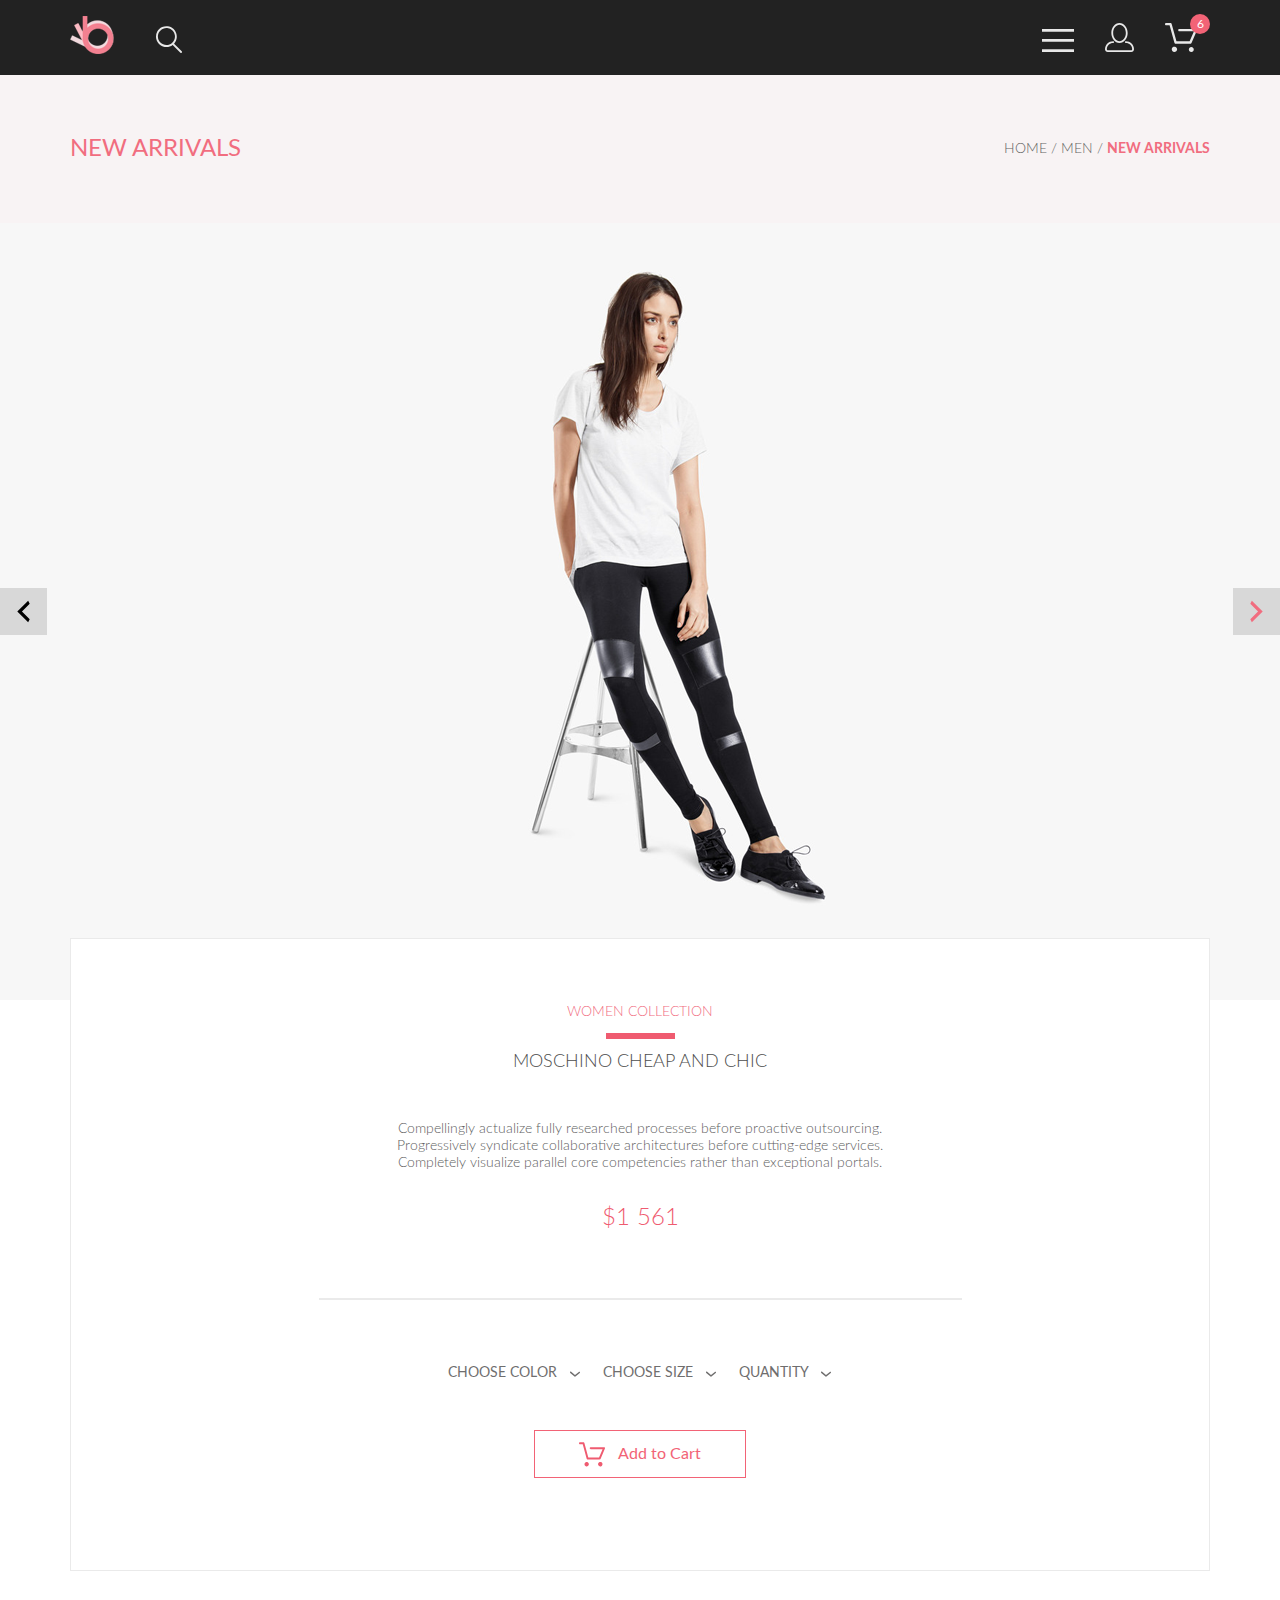
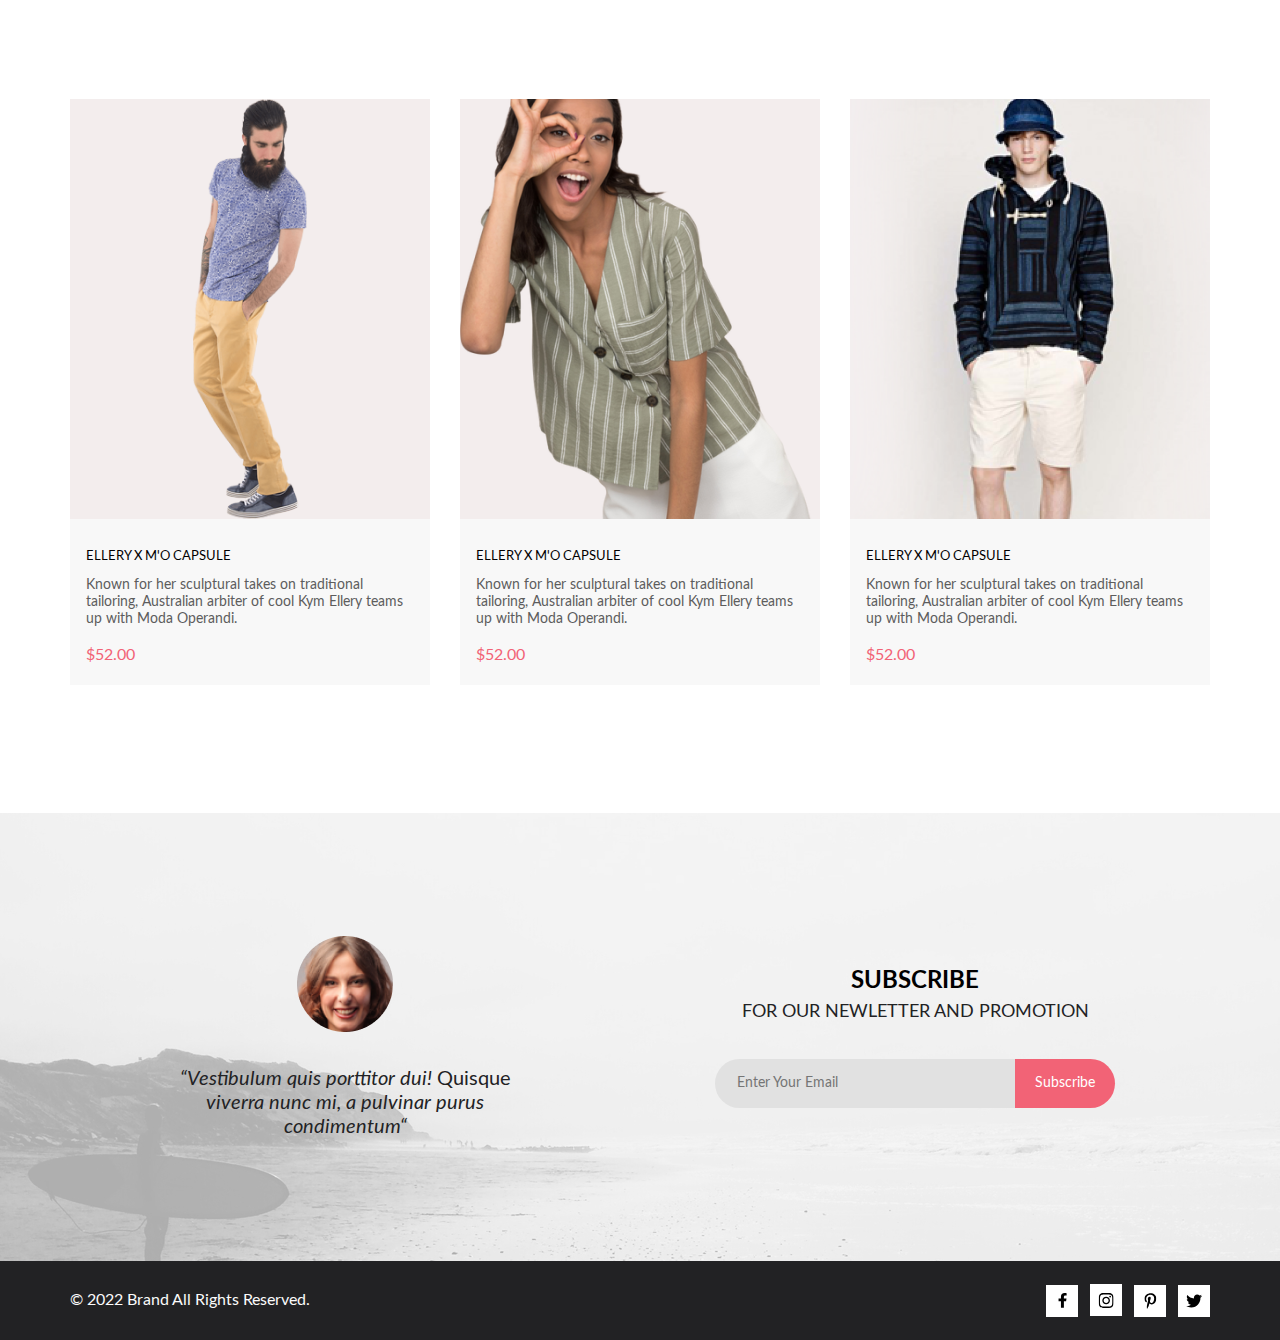
<file: product.html>
<!DOCTYPE html>
<html lang="en">
<head>
    <meta charset="UTF-8">
    <meta name="viewport" content="width=device-width, initial-scale=1.0">
    <title>Product</title>
    <link rel="stylesheet" href="./src/res/fonts/Lato/stylesheet.css">
    <link rel="stylesheet" href="./src/css/style.css">
</head>
<body>
    <header class="nav">
        <nav class="wrapper navbar">
            <div class="navbar-pannel navbar-logo">
                <a href="/">
                    <img src="./src/img/logo.png" alt="">
                </a>
                <button class="btn">
                    <img src="./src/res/svgs/navbar/search.svg" alt="">
                </button>
            </div>
            <div class="navbar-pannel navbar-buttons">
                <button class="btn">
                    <img src="./src/res/svgs/navbar/menu.svg" alt="">
                </button>
                <button class="btn">
                    <img src="./src/res/svgs/navbar/user.svg" alt="">
                </button>
                <button class="btn">
                    <span class="cart-counter">6</span>
                    <img src="./src/res/svgs/navbar/cart.svg" alt="">
                </button>
            </div>
        </nav>
    </header>
    <section class="nav-panel">
        <div class="wrapper nav-panel-container">
            <h2 class="nav-panel-heading">NEW ARRIVALS</h2>
            <nav class="nav-panel-breadcrumbs">
                <li class="nav-panel-breadcrumbs-li"><a href="#" class="nav-panel-breadcrumbs-link">HOME</a></li>
                <li class="nav-panel-breadcrumbs-li"><a href="#" class="nav-panel-breadcrumbs-link">MEN</a></li>
                <li class="nav-panel-breadcrumbs-li"><a href="#" class="nav-panel-breadcrumbs-link nav-panel-breadcrumbs-link-current">NEW ARRIVALS</a></li>
            </nav>
        </div>
    </section>
    <section class="product-presenter">
        <div class="product-presenter-backyard">
            <button class="btn product-presenter-slider-btn">
                <svg width="31" height="31" viewBox="0 0 31 31" fill="none" xmlns="http://www.w3.org/2000/svg">
                    <path d="M21.6998 7.7499L13.9498 15.4999L21.6998 23.2499L20.1498 26.3499L9.2998 15.4999L20.1498 4.6499L21.6998 7.7499Z" fill="black"/>
                </svg>                    
            </button>
            <button class="btn product-presenter-slider-btn">
                <svg width="31" height="31" viewBox="0 0 31 31" fill="none" xmlns="http://www.w3.org/2000/svg">
                    <path d="M9.2998 23.2499L17.0498 15.4999L9.2998 7.7499L10.8498 4.6499L21.6998 15.4999L10.8498 26.3499L9.2998 23.2499Z" fill="#F16D7F"/>
                </svg>
            </button>
        </div>
        <div class="wrapper">
            <div class="product-presenter-frontyard">
                <img src="./src/img/product.png" alt="" class="product-presenter-image"/>
                <div class="details-box">
                    <h3 class="details-box-little-header">WOMEN COLLECTION</h3>
                    <hr class="details-box-separate-line-styled"/>
                    <h2 class="details-box-header">MOSCHINO CHEAP AND CHIC</h2>
                    <p class="details-box-description">
                        Compellingly actualize fully researched processes before proactive outsourcing. Progressively syndicate collaborative architectures before cutting-edge services. Completely visualize parallel core competencies rather than exceptional portals.
                    </p>
                    <p class="details-box-cost">$1 561</p>
                    <hr class="details-box-separate-line"/>
                    <div class="details-box-selectors">
                        <div class="details-box-selector">
                            CHOOSE COLOR
                            <svg xmlns="http://www.w3.org/2000/svg" width="11" height="6" viewBox="0 0 11 6" fill="none">
                                <path d="M5.00214 5.64846C4.83521 5.64879 4.67343 5.59016 4.54488 5.48275L0.258102 1.88021C0.112196 1.75791 0.0204417 1.58217 0.00302325 1.39165C-0.0143952 1.20112 0.0439493 1.01143 0.165221 0.864289C0.286493 0.717149 0.460759 0.624619 0.649682 0.607053C0.838605 0.589487 1.02671 0.648325 1.17262 0.770623L5.00214 3.9985L8.83167 0.885905C8.90475 0.826055 8.98884 0.781361 9.0791 0.754391C9.16937 0.727421 9.26403 0.718707 9.35764 0.72875C9.45126 0.738794 9.54198 0.767396 9.6246 0.812913C9.70722 0.85843 9.7801 0.919965 9.83906 0.993981C9.90449 1.06806 9.95405 1.15498 9.98462 1.24927C10.0152 1.34357 10.0261 1.44321 10.0167 1.54197C10.0073 1.64073 9.97784 1.73646 9.93005 1.82318C9.88227 1.9099 9.81723 1.98573 9.73904 2.04592L5.45225 5.52598C5.32002 5.61641 5.16154 5.65954 5.00214 5.64846Z" fill="#6F6E6E"/>
                              </svg>
                        </div>
                        <div class="details-box-selector">
                            CHOOSE SIZE
                            <svg xmlns="http://www.w3.org/2000/svg" width="11" height="6" viewBox="0 0 11 6" fill="none">
                                <path d="M5.00214 5.64846C4.83521 5.64879 4.67343 5.59016 4.54488 5.48275L0.258102 1.88021C0.112196 1.75791 0.0204417 1.58217 0.00302325 1.39165C-0.0143952 1.20112 0.0439493 1.01143 0.165221 0.864289C0.286493 0.717149 0.460759 0.624619 0.649682 0.607053C0.838605 0.589487 1.02671 0.648325 1.17262 0.770623L5.00214 3.9985L8.83167 0.885905C8.90475 0.826055 8.98884 0.781361 9.0791 0.754391C9.16937 0.727421 9.26403 0.718707 9.35764 0.72875C9.45126 0.738794 9.54198 0.767396 9.6246 0.812913C9.70722 0.85843 9.7801 0.919965 9.83906 0.993981C9.90449 1.06806 9.95405 1.15498 9.98462 1.24927C10.0152 1.34357 10.0261 1.44321 10.0167 1.54197C10.0073 1.64073 9.97784 1.73646 9.93005 1.82318C9.88227 1.9099 9.81723 1.98573 9.73904 2.04592L5.45225 5.52598C5.32002 5.61641 5.16154 5.65954 5.00214 5.64846Z" fill="#6F6E6E"/>
                              </svg>
                        </div>
                        <div class="details-box-selector">
                            QUANTITY
                            <svg xmlns="http://www.w3.org/2000/svg" width="11" height="6" viewBox="0 0 11 6" fill="none">
                                <path d="M5.00214 5.64846C4.83521 5.64879 4.67343 5.59016 4.54488 5.48275L0.258102 1.88021C0.112196 1.75791 0.0204417 1.58217 0.00302325 1.39165C-0.0143952 1.20112 0.0439493 1.01143 0.165221 0.864289C0.286493 0.717149 0.460759 0.624619 0.649682 0.607053C0.838605 0.589487 1.02671 0.648325 1.17262 0.770623L5.00214 3.9985L8.83167 0.885905C8.90475 0.826055 8.98884 0.781361 9.0791 0.754391C9.16937 0.727421 9.26403 0.718707 9.35764 0.72875C9.45126 0.738794 9.54198 0.767396 9.6246 0.812913C9.70722 0.85843 9.7801 0.919965 9.83906 0.993981C9.90449 1.06806 9.95405 1.15498 9.98462 1.24927C10.0152 1.34357 10.0261 1.44321 10.0167 1.54197C10.0073 1.64073 9.97784 1.73646 9.93005 1.82318C9.88227 1.9099 9.81723 1.98573 9.73904 2.04592L5.45225 5.52598C5.32002 5.61641 5.16154 5.65954 5.00214 5.64846Z" fill="#6F6E6E"/>
                              </svg>
                        </div>
                    </div>
                    <button class="btn btn-primary-outline">
                        <svg width="27" height="25" viewBox="0 0 27 25" fill="none" xmlns="http://www.w3.org/2000/svg">
                            <path d="M5.49847 22.185C5.50635 21.752 5.64091 21.3309 5.88519 20.9748C6.12947 20.6186 6.47261 20.3431 6.87158 20.1828C7.27055 20.0226 7.7076 19.9848 8.12781 20.0741C8.54802 20.1635 8.93269 20.376 9.23358 20.685C9.53447 20.994 9.73817 21.3857 9.81909 21.811C9.90002 22.2363 9.85453 22.6763 9.68842 23.0756C9.52231 23.475 9.24296 23.8161 8.88538 24.0559C8.52779 24.2957 8.10791 24.4237 7.67847 24.4237C7.38955 24.4211 7.10399 24.3611 6.83807 24.2472C6.57216 24.1333 6.3311 23.9676 6.12866 23.7597C5.92623 23.5518 5.76639 23.3057 5.65826 23.0355C5.55013 22.7653 5.49584 22.4763 5.49847 22.185ZM21.3045 24.4237C20.8711 24.4303 20.4453 24.3087 20.0797 24.074C19.7141 23.8393 19.4247 23.5017 19.2471 23.103C19.0696 22.7042 19.0117 22.2618 19.0806 21.8303C19.1496 21.3988 19.3423 20.9971 19.6351 20.6748C19.9278 20.3524 20.3077 20.1236 20.728 20.0165C21.1482 19.9095 21.5903 19.929 21.9997 20.0724C22.4091 20.2159 22.7679 20.4771 23.0317 20.8238C23.2956 21.1706 23.453 21.5877 23.4845 22.0236C23.5269 22.6155 23.3369 23.2004 22.9555 23.6523C22.7706 23.8745 22.5436 24.0574 22.2877 24.1901C22.0319 24.3227 21.7524 24.4025 21.4655 24.4247L21.3045 24.4237ZM8.59351 17.4855C8.38116 17.4851 8.17488 17.414 8.00671 17.2833C7.83855 17.1525 7.71792 16.9694 7.66351 16.7624L3.73651 2.19527H0.978516C0.719001 2.19527 0.470064 2.09128 0.28656 1.90622C0.103056 1.72116 0 1.47018 0 1.20847C0 0.946764 0.103056 0.695782 0.28656 0.510726C0.470064 0.325669 0.719001 0.22168 0.978516 0.22168H4.45752C4.66982 0.222254 4.876 0.293463 5.04413 0.424184C5.21226 0.554905 5.33295 0.737883 5.38751 0.944787L9.31451 15.5119H20.0185L23.5765 7.12665H11.7185C11.459 7.12665 11.2101 7.02266 11.0266 6.83761C10.8431 6.65255 10.74 6.40157 10.74 6.13986C10.74 5.87815 10.8431 5.62717 11.0266 5.44211C11.2101 5.25705 11.459 5.15306 11.7185 5.15306H25.0535C25.2131 5.15352 25.3701 5.19451 25.5099 5.27223C25.6497 5.34995 25.7679 5.46195 25.8535 5.59784C25.9413 5.73569 25.9945 5.89303 26.0084 6.05627C26.0224 6.21951 25.9966 6.38368 25.9335 6.53465L21.5425 16.8935C21.469 17.0684 21.3462 17.2177 21.1895 17.3229C21.0327 17.4281 20.8488 17.4846 20.6605 17.4855H8.59351Z" fill="#EF5B70"/>
                            </svg>
                        Add to Cart
                    </button>
                </div>
            </div>
        </div>
    </section>
    <section>
        <div class="wrapper">
            <div class="products products-margins">
                <figure class="product">
                    <div class="product-add-to-cart-area">
                        <img class="product-image" src="./src/img/products/product4.png" alt="">
                        <div class="product-cart-container">
                            <button class="btn btn-secondary-outline">
                                <img class="button-svg" src="./src/res/svgs/navbar/cart.svg" alt="">
                                Add to Cart
                            </button>
                        </div>
                    </div>
                    
                    <div class="product-details">
                        <figcaption class="product-name">ELLERY X M'O CAPSULE</figcaption>
                        <p class="product-description">Known for her sculptural takes on traditional tailoring, Australian arbiter of cool Kym Ellery teams up with Moda Operandi.</p>
                        <span class="product-cost">$52.00</span>
                    </div>
                    
                </figure>
                <figure class="product">
                    <div class="product-add-to-cart-area">
                        <img class="product-image" src="./src/img/products/product6.png" alt="">
                        <div class="product-cart-container">
                            <button class="btn btn-secondary-outline">
                                <img class="button-svg" src="./src/res/svgs/navbar/cart.svg" alt="">
                                Add to Cart
                            </button>
                        </div>
                    </div>
                    <div class="product-details">
                        <figcaption class="product-name">ELLERY X M'O CAPSULE</figcaption>
                        <p class="product-description">Known for her sculptural takes on traditional tailoring, Australian arbiter of cool Kym Ellery teams up with Moda Operandi.</p>
                        <span class="product-cost">$52.00</span>
                    </div>
                </figure>
                <figure class="product">
                    <div class="product-add-to-cart-area">
                        <img class="product-image" src="./src/img/products/product3.png" alt="">
                        <div class="product-cart-container">
                            <button class="btn btn-secondary-outline">
                                <img class="button-svg" src="./src/res/svgs/navbar/cart.svg" alt="">
                                Add to Cart
                            </button>
                        </div>
                    </div>
                    <div class="product-details">
                        <figcaption class="product-name">ELLERY X M'O CAPSULE</figcaption>
                        <p class="product-description">Known for her sculptural takes on traditional tailoring, Australian arbiter of cool Kym Ellery teams up with Moda Operandi.</p>
                        <span class="product-cost">$52.00</span>
                    </div>
                </figure>
            </div>
        </div>
    </section>
    <div class="space-between"></div>
    <footer class="landing-footer">
        <div class="subscribe">
            <div class="wrapper subscribe-container">
                <div class="subscribe-photo">
                    <img src="./src/img/Intersect.png" alt="">
                    <p class="subscribe-quote">
                        “Vestibulum quis porttitor dui! <span>Quisque</span> viverra nunc mi, a pulvinar purus condimentum“
                    </p>
                </div>
                <div class="subscribe-form">
                    <h3 class="subscribe-header">
                        <span>SUBSCRIBE</span> 
                        FOR OUR NEWLETTER AND PROMOTION
                    </h3>
                    <form action="" class="email">
                        <input type="text" name="" id="" placeholder="Enter Your Email">
                        <button type="submit" class="btn form-button-end">Subscribe</button>
                    </form>
                </div>
            </div>
        </div>
        <div class="wrapper copyright">
            <p>© 2022  Brand  All Rights Reserved.</p>
            <nav class="social">
                <a href="#" class="social-link">
                    <div class="social-button">
                        <object data="./src/res/svgs/social/facebook-f-brands.svg" type="image/svg+xml"></object>
                    </div>
                </a>
                <a href="#" class="social-link">
                    <div class="social-button">
                        <object data="./src/res/svgs/social/instagram-brands.svg" type="image/svg+xml"></object>
                    </div>
                </a>
                <a href="#" class="social-link">
                    <div class="social-button">
                        <object data="./src/res/svgs/social/pinterest-p-brands.svg" type="image/svg+xml"></object>
                    </div>
                </a>
                <a href="#" class="social-link">
                    <div class="social-button">
                        <object data="./src/res/svgs/social/twitter-brands.svg" type="image/svg+xml"></object>
                    </div>
                </a>
            </nav>
        </div>
    </footer>
</body>
</html>
</file>
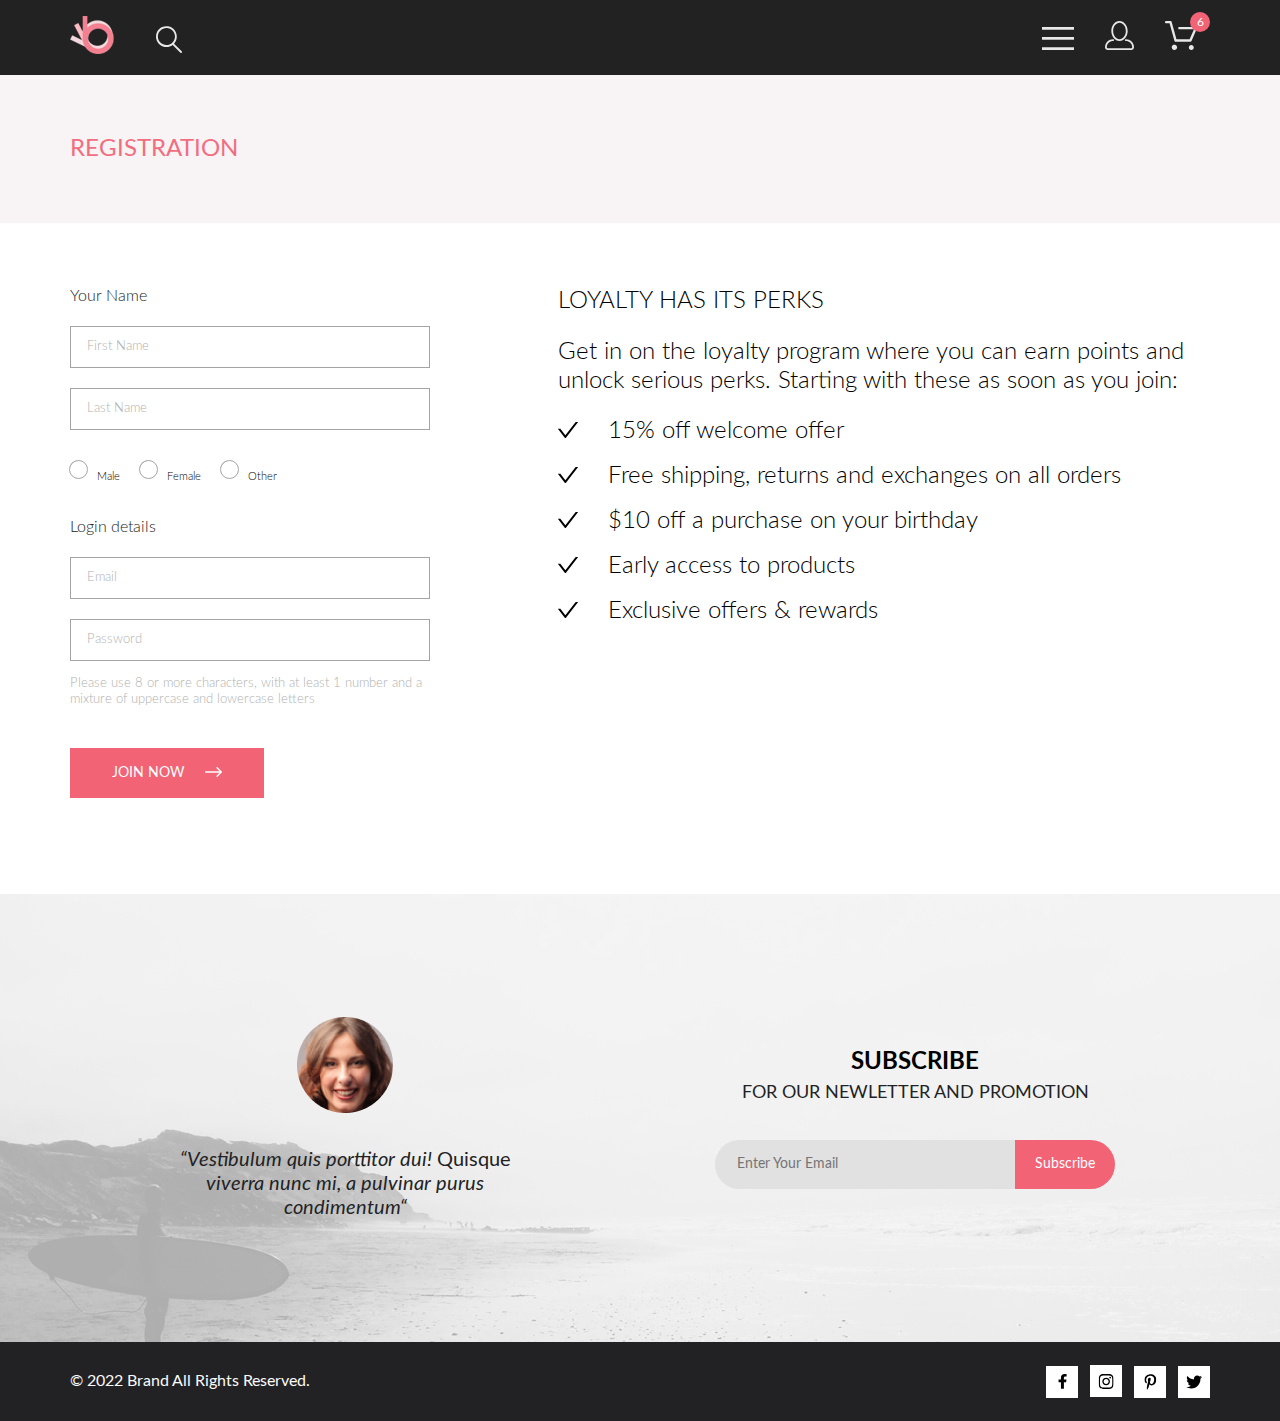
<file: registration.html>
<!DOCTYPE html>
<html lang="en">
<head>
    <meta charset="UTF-8">
    <meta name="viewport" content="width=device-width, initial-scale=1.0">
    <title>Registration</title>
    <link rel="stylesheet" href="./src/res/fonts/Lato/stylesheet.css">
    <link rel="stylesheet" href="./src/css/style.css">
</head>
<body>
    <header class="nav">
        <nav class="wrapper navbar">
            <div class="navbar-pannel navbar-logo">
                <a href="/">
                    <img src="./src/img/logo.png" alt="">
                </a>
                <button class="btn">
                    <img src="./src/res/svgs/navbar/search.svg" alt="">
                </button>
            </div>
            <div class="navbar-pannel navbar-buttons">
                <button class="btn">
                    <label for="burger" class="burger-label">
                        <img src="./src/res/svgs/navbar/menu.svg" alt="">
                    </label>
                </button>
                <button class="btn">
                    <img src="./src/res/svgs/navbar/user.svg" alt="">
                </button>
                <button class="btn">
                    <span class="cart-counter">6</span>
                    <img src="./src/res/svgs/navbar/cart.svg" alt="">
                </button>
            </div>
        </nav>
        <input type="checkbox" id="burger" class="burger-checkbox">
            <nav class="menu">

            </nav>
        </body>
    </header>
    <section class="nav-panel">
        <div class="wrapper nav-panel-container">
            <h2 class="nav-panel-heading">REGISTRATION</h2>
        </div>
    </section>
    <section>
        <div class="wrapper">
            <div class="registration">
                <form action="" class="registration-form">
                    <section class="form-box">
                        <h4 class="registration-form__title">
                            Your Name
                        </h4>
                        <input type="text" name="" id="" class="input-primary" placeholder="First Name">
                        <input type="text" name="" id="" class="input-primary" placeholder="Last Name">
                    </section>

                    <fieldset class="registration-form__switch">
                        <label class="registration-form__label">
                            <input type="radio" name="gender" value="Male" class="registration-form__radio">
                            <span>Male</span>
                        </label>
                        <label class="registration-form__label">
                            <input type="radio" name="gender" value="Female" class="registration-form__radio">
                            <span>Female</span>
                        </label>
                        <label class="registration-form__label">
                            <input type="radio" name="gender" value="Other" class="registration-form__radio">
                            <span>Other</span>
                        </label>
                    </fieldset>

                    <section class="form-box">
                        <h4 class="registration-form__title">
                            Login details
                        </h4>
                        <input type="text" name="" id="" class="input-primary" placeholder="Email">
                        <input type="text" name="" id="" class="input-primary" placeholder="Password">
                    </section>
                   
                    <p class="registration-form__text">
                        Please use 8 or more characters, with at least 1 number and a mixture of uppercase and lowercase letters
                    </p>
                    
                    <button type="submit" class="btn btn-primary registration-form__submit">
                        <span>JOIN NOW</span>
                        <svg width="17.000977" height="9.918610" viewBox="0 0 17.001 9.91861" fill="none" xmlns="http://www.w3.org/2000/svg" xmlns:xlink="http://www.w3.org/1999/xlink">
                            <desc>
                                    Created with Pixso.
                            </desc>
                            <defs/>
                            <path id="Vector" d="M11.54 0.208099C11.6058 0.14212 11.684 0.0897827 11.77 0.0540771C11.8561 0.0183716 11.9484 0 12.0415 0C12.1346 0 12.2269 0.0183716 12.313 0.0540771C12.399 0.0897827 12.4772 0.14212 12.543 0.208099L16.7928 4.45801C16.8589 4.5238 16.9111 4.60196 16.9469 4.68802C16.9825 4.77408 17.001 4.86633 17.001 4.9595C17.001 5.05267 16.9825 5.1449 16.9469 5.23096C16.9111 5.31702 16.8589 5.39517 16.7928 5.46097L12.543 9.71088C12.41 9.8439 12.2296 9.91861 12.0415 9.91861C11.8534 9.91861 11.673 9.8439 11.54 9.71088C11.407 9.57788 11.3323 9.39749 11.3323 9.20941C11.3323 9.0213 11.407 8.84091 11.54 8.70792L15.2898 4.9595L11.54 1.21106C11.474 1.14526 11.4218 1.06711 11.386 0.981049C11.3503 0.89502 11.3319 0.802765 11.3319 0.709595C11.3319 0.616425 11.3503 0.52417 11.386 0.43811C11.4218 0.352051 11.474 0.273895 11.54 0.208099Z" fill="#FFFFFF" fill-opacity="1.000000" fill-rule="evenodd"/>
                            <path id="Vector" d="M0 4.95947C0 4.77161 0.074585 4.59146 0.20752 4.45862C0.340332 4.32578 0.520508 4.25116 0.708374 4.25116L15.583 4.25116C15.7709 4.25116 15.951 4.32578 16.0839 4.45862C16.2167 4.59146 16.2913 4.77161 16.2913 4.95947C16.2913 5.14734 16.2167 5.32748 16.0839 5.46033C15.951 5.59317 15.7709 5.66779 15.583 5.66779L0.708374 5.66779C0.520508 5.66779 0.340332 5.59317 0.20752 5.46033C0.074585 5.32748 0 5.14734 0 4.95947Z" fill="#FFFFFF" fill-opacity="1.000000" fill-rule="evenodd"/>
                        </svg>                        
                    </button>
                </form>
                <main class="perks">
                    <h3 class="perks__header">LOYALTY HAS ITS PERKS</h3>
                    <p class="perks__text">
                        Get in on the loyalty program where you can earn points and unlock serious perks. Starting with these as soon as you join:
                    </p>
                    <ul class="perks__list">
                        <li class="perks__item"><svg width="20.000000" height="16.000000" viewBox="0 0 20 16" fill="none" xmlns="http://www.w3.org/2000/svg" xmlns:xlink="http://www.w3.org/1999/xlink">
                            <desc>
                                    Created with Pixso.
                            </desc>
                            <defs/>
                            <path id="Vector" d="M19.8036 0L18.0903 0C17.8502 0 17.6222 0.111816 17.4752 0.303162L7.37024 13.2826L2.52478 7.05756C2.45154 6.9632 2.35803 6.8869 2.25159 6.83435C2.14502 6.78186 2.02808 6.75452 1.90967 6.75439L0.196411 6.75439C0.0322266 6.75439 -0.0584717 6.94574 0.0421143 7.07495L6.755 15.6981C7.06873 16.1006 7.67163 16.1006 7.98779 15.6981L19.9579 0.318115C20.0585 0.191345 19.9678 0 19.8036 0Z" fill="#000000" fill-opacity="1.000000" fill-rule="nonzero"/>
                        </svg>
                        15% off welcome offer
                        </li>
                        <li class="perks__item"><svg width="20.000000" height="16.000000" viewBox="0 0 20 16" fill="none" xmlns="http://www.w3.org/2000/svg" xmlns:xlink="http://www.w3.org/1999/xlink">
                            <desc>
                                    Created with Pixso.
                            </desc>
                            <defs/>
                            <path id="Vector" d="M19.8036 0L18.0903 0C17.8502 0 17.6222 0.111816 17.4752 0.303162L7.37024 13.2826L2.52478 7.05756C2.45154 6.9632 2.35803 6.8869 2.25159 6.83435C2.14502 6.78186 2.02808 6.75452 1.90967 6.75439L0.196411 6.75439C0.0322266 6.75439 -0.0584717 6.94574 0.0421143 7.07495L6.755 15.6981C7.06873 16.1006 7.67163 16.1006 7.98779 15.6981L19.9579 0.318115C20.0585 0.191345 19.9678 0 19.8036 0Z" fill="#000000" fill-opacity="1.000000" fill-rule="nonzero"/>
                        </svg>
                        Free shipping, returns and exchanges on all orders
                        </li>
                        <li class="perks__item"><svg width="20.000000" height="16.000000" viewBox="0 0 20 16" fill="none" xmlns="http://www.w3.org/2000/svg" xmlns:xlink="http://www.w3.org/1999/xlink">
                            <desc>
                                    Created with Pixso.
                            </desc>
                            <defs/>
                            <path id="Vector" d="M19.8036 0L18.0903 0C17.8502 0 17.6222 0.111816 17.4752 0.303162L7.37024 13.2826L2.52478 7.05756C2.45154 6.9632 2.35803 6.8869 2.25159 6.83435C2.14502 6.78186 2.02808 6.75452 1.90967 6.75439L0.196411 6.75439C0.0322266 6.75439 -0.0584717 6.94574 0.0421143 7.07495L6.755 15.6981C7.06873 16.1006 7.67163 16.1006 7.98779 15.6981L19.9579 0.318115C20.0585 0.191345 19.9678 0 19.8036 0Z" fill="#000000" fill-opacity="1.000000" fill-rule="nonzero"/>
                        </svg>
                        $10 off a purchase on your birthday
                        </li>
                        <li class="perks__item"><svg width="20.000000" height="16.000000" viewBox="0 0 20 16" fill="none" xmlns="http://www.w3.org/2000/svg" xmlns:xlink="http://www.w3.org/1999/xlink">
                            <desc>
                                    Created with Pixso.
                            </desc>
                            <defs/>
                            <path id="Vector" d="M19.8036 0L18.0903 0C17.8502 0 17.6222 0.111816 17.4752 0.303162L7.37024 13.2826L2.52478 7.05756C2.45154 6.9632 2.35803 6.8869 2.25159 6.83435C2.14502 6.78186 2.02808 6.75452 1.90967 6.75439L0.196411 6.75439C0.0322266 6.75439 -0.0584717 6.94574 0.0421143 7.07495L6.755 15.6981C7.06873 16.1006 7.67163 16.1006 7.98779 15.6981L19.9579 0.318115C20.0585 0.191345 19.9678 0 19.8036 0Z" fill="#000000" fill-opacity="1.000000" fill-rule="nonzero"/>
                        </svg>
                        Early access to products</li>
                        <li class="perks__item"><svg width="20.000000" height="16.000000" viewBox="0 0 20 16" fill="none" xmlns="http://www.w3.org/2000/svg" xmlns:xlink="http://www.w3.org/1999/xlink">
                            <desc>
                                    Created with Pixso.
                            </desc>
                            <defs/>
                            <path id="Vector" d="M19.8036 0L18.0903 0C17.8502 0 17.6222 0.111816 17.4752 0.303162L7.37024 13.2826L2.52478 7.05756C2.45154 6.9632 2.35803 6.8869 2.25159 6.83435C2.14502 6.78186 2.02808 6.75452 1.90967 6.75439L0.196411 6.75439C0.0322266 6.75439 -0.0584717 6.94574 0.0421143 7.07495L6.755 15.6981C7.06873 16.1006 7.67163 16.1006 7.98779 15.6981L19.9579 0.318115C20.0585 0.191345 19.9678 0 19.8036 0Z" fill="#000000" fill-opacity="1.000000" fill-rule="nonzero"/>
                        </svg>
                        Exclusive offers & rewards</li>
                    </ul>
                </main>
            </div>
        </div>
    </section>
    <footer class="landing-footer">
        <div class="subscribe">
            <div class="wrapper subscribe-container">
                <div class="subscribe-photo">
                    <img src="./src/img/Intersect.png" alt="">
                    <p class="subscribe-quote">
                        “Vestibulum quis porttitor dui! <span>Quisque</span> viverra nunc mi, a pulvinar purus condimentum“
                    </p>
                </div>
                <div class="subscribe-form">
                    <h3 class="subscribe-header">
                        <span>SUBSCRIBE</span> 
                        FOR OUR NEWLETTER AND PROMOTION
                    </h3>
                    <form action="" class="email">
                        <input type="text" name="" id="" placeholder="Enter Your Email">
                        <button type="submit" class="btn form-button-end">Subscribe</button>
                    </form>
                </div>
            </div>
        </div>
        <div class="wrapper copyright">
            <p>© 2022  Brand  All Rights Reserved.</p>
            <nav class="social">
                <a href="#" class="social-link">
                    <div class="social-button">
                        <object data="./src/res/svgs/social/facebook-f-brands.svg" type="image/svg+xml"></object>
                    </div>
                </a>
                <a href="#" class="social-link">
                    <div class="social-button">
                        <object data="./src/res/svgs/social/instagram-brands.svg" type="image/svg+xml"></object>
                    </div>
                </a>
                <a href="#" class="social-link">
                    <div class="social-button">
                        <object data="./src/res/svgs/social/pinterest-p-brands.svg" type="image/svg+xml"></object>
                    </div>
                </a>
                <a href="#" class="social-link">
                    <div class="social-button">
                        <object data="./src/res/svgs/social/twitter-brands.svg" type="image/svg+xml"></object>
                    </div>
                </a>
            </nav>
        </div>
    </footer>
</body>
</html>
</file>
<file: src/res/fonts/Lato/stylesheet.css>
/* This stylesheet generated by Transfonter (https://transfonter.org) on February 13, 2018 8:55 AM */

@font-face {
    font-family: 'Lato Hairline';
    src: url('Lato-Hairline.eot');
    src: local('Lato Hairline'), local('Lato-Hairline'),
        url('Lato-Hairline.eot?#iefix') format('embedded-opentype'),
        url('Lato-Hairline.woff') format('woff'),
        url('Lato-Hairline.ttf') format('truetype');
    font-weight: 100;
    font-style: normal;
}

@font-face {
    font-family: 'Lato';
    src: url('Lato-Heavy.eot');
    src: local('Lato Heavy'), local('Lato-Heavy'),
        url('Lato-Heavy.eot?#iefix') format('embedded-opentype'),
        url('Lato-Heavy.woff') format('woff'),
        url('Lato-Heavy.ttf') format('truetype');
    font-weight: 900;
    font-style: normal;
}

@font-face {
    font-family: 'Lato';
    src: url('Lato-HeavyItalic.eot');
    src: local('Lato Heavy Italic'), local('Lato-HeavyItalic'),
        url('Lato-HeavyItalic.eot?#iefix') format('embedded-opentype'),
        url('Lato-HeavyItalic.woff') format('woff'),
        url('Lato-HeavyItalic.ttf') format('truetype');
    font-weight: 900;
    font-style: italic;
}

@font-face {
    font-family: 'Lato';
    src: url('Lato-Regular.eot');
    src: local('Lato Regular'), local('Lato-Regular'),
        url('Lato-Regular.eot?#iefix') format('embedded-opentype'),
        url('Lato-Regular.woff') format('woff'),
        url('Lato-Regular.ttf') format('truetype');
    font-weight: normal;
    font-style: normal;
}

@font-face {
    font-family: 'Lato';
    src: url('Lato-Black.eot');
    src: local('Lato Black'), local('Lato-Black'),
        url('Lato-Black.eot?#iefix') format('embedded-opentype'),
        url('Lato-Black.woff') format('woff'),
        url('Lato-Black.ttf') format('truetype');
    font-weight: 900;
    font-style: normal;
}

@font-face {
    font-family: 'Lato';
    src: url('Lato-SemiboldItalic.eot');
    src: local('Lato Semibold Italic'), local('Lato-SemiboldItalic'),
        url('Lato-SemiboldItalic.eot?#iefix') format('embedded-opentype'),
        url('Lato-SemiboldItalic.woff') format('woff'),
        url('Lato-SemiboldItalic.ttf') format('truetype');
    font-weight: 600;
    font-style: italic;
}

@font-face {
    font-family: 'Lato';
    src: url('Lato-BlackItalic.eot');
    src: local('Lato Black Italic'), local('Lato-BlackItalic'),
        url('Lato-BlackItalic.eot?#iefix') format('embedded-opentype'),
        url('Lato-BlackItalic.woff') format('woff'),
        url('Lato-BlackItalic.ttf') format('truetype');
    font-weight: 900;
    font-style: italic;
}

@font-face {
    font-family: 'Lato Hairline';
    src: url('Lato-HairlineItalic.eot');
    src: local('Lato Hairline Italic'), local('Lato-HairlineItalic'),
        url('Lato-HairlineItalic.eot?#iefix') format('embedded-opentype'),
        url('Lato-HairlineItalic.woff') format('woff'),
        url('Lato-HairlineItalic.ttf') format('truetype');
    font-weight: 100;
    font-style: italic;
}

@font-face {
    font-family: 'Lato';
    src: url('Lato-MediumItalic.eot');
    src: local('Lato Medium Italic'), local('Lato-MediumItalic'),
        url('Lato-MediumItalic.eot?#iefix') format('embedded-opentype'),
        url('Lato-MediumItalic.woff') format('woff'),
        url('Lato-MediumItalic.ttf') format('truetype');
    font-weight: 500;
    font-style: italic;
}

@font-face {
    font-family: 'Lato';
    src: url('Lato-ThinItalic.eot');
    src: local('Lato Thin Italic'), local('Lato-ThinItalic'),
        url('Lato-ThinItalic.eot?#iefix') format('embedded-opentype'),
        url('Lato-ThinItalic.woff') format('woff'),
        url('Lato-ThinItalic.ttf') format('truetype');
    font-weight: 100;
    font-style: italic;
}

@font-face {
    font-family: 'Lato';
    src: url('Lato-Thin.eot');
    src: local('Lato Thin'), local('Lato-Thin'),
        url('Lato-Thin.eot?#iefix') format('embedded-opentype'),
        url('Lato-Thin.woff') format('woff'),
        url('Lato-Thin.ttf') format('truetype');
    font-weight: 100;
    font-style: normal;
}

@font-face {
    font-family: 'Lato';
    src: url('Lato-Medium.eot');
    src: local('Lato Medium'), local('Lato-Medium'),
        url('Lato-Medium.eot?#iefix') format('embedded-opentype'),
        url('Lato-Medium.woff') format('woff'),
        url('Lato-Medium.ttf') format('truetype');
    font-weight: 500;
    font-style: normal;
}

@font-face {
    font-family: 'Lato';
    src: url('Lato-Italic.eot');
    src: local('Lato Italic'), local('Lato-Italic'),
        url('Lato-Italic.eot?#iefix') format('embedded-opentype'),
        url('Lato-Italic.woff') format('woff'),
        url('Lato-Italic.ttf') format('truetype');
    font-weight: normal;
    font-style: italic;
}

@font-face {
    font-family: 'Lato';
    src: url('Lato-Semibold.eot');
    src: local('Lato Semibold'), local('Lato-Semibold'),
        url('Lato-Semibold.eot?#iefix') format('embedded-opentype'),
        url('Lato-Semibold.woff') format('woff'),
        url('Lato-Semibold.ttf') format('truetype');
    font-weight: 600;
    font-style: normal;
}

@font-face {
    font-family: 'Lato';
    src: url('Lato-Bold.eot');
    src: local('Lato Bold'), local('Lato-Bold'),
        url('Lato-Bold.eot?#iefix') format('embedded-opentype'),
        url('Lato-Bold.woff') format('woff'),
        url('Lato-Bold.ttf') format('truetype');
    font-weight: bold;
    font-style: normal;
}

@font-face {
    font-family: 'Lato';
    src: url('Lato-BoldItalic.eot');
    src: local('Lato Bold Italic'), local('Lato-BoldItalic'),
        url('Lato-BoldItalic.eot?#iefix') format('embedded-opentype'),
        url('Lato-BoldItalic.woff') format('woff'),
        url('Lato-BoldItalic.ttf') format('truetype');
    font-weight: bold;
    font-style: italic;
}

@font-face {
    font-family: 'Lato';
    src: url('Lato-LightItalic.eot');
    src: local('Lato Light Italic'), local('Lato-LightItalic'),
        url('Lato-LightItalic.eot?#iefix') format('embedded-opentype'),
        url('Lato-LightItalic.woff') format('woff'),
        url('Lato-LightItalic.ttf') format('truetype');
    font-weight: 300;
    font-style: italic;
}

@font-face {
    font-family: 'Lato';
    src: url('Lato-Light.eot');
    src: local('Lato Light'), local('Lato-Light'),
        url('Lato-Light.eot?#iefix') format('embedded-opentype'),
        url('Lato-Light.woff') format('woff'),
        url('Lato-Light.ttf') format('truetype');
    font-weight: 300;
    font-style: normal;
}
</file>
<file: src/css/style.css>
* {
  padding: 0;
  margin: 0;
  color: #000;
  text-decoration: none;
  outline: none;
  font-size: 14px;
  font-family: Lato, sans-serif;
  font-weight: 400;
}

body {
  background: #FFF;
  overflow-x: hidden;
}

.wrapper {
  max-width: 1140px;
  margin: 0 auto;
}

.btn {
  cursor: pointer;
  border: none;
  background: none;
  display: flex;
  justify-content: space-around;
  align-items: center;
}
.btn-primary {
  box-sizing: border-box;
  color: #FFF;
  font-weight: 300;
  font-size: 16px;
  background: #F26376;
  border: 1px solid #F26376;
  padding: 16px 41px 15px 41px;
}
.btn-primary:hover {
  background: transparent;
  border-color: #222224;
  color: #222224;
  transition-duration: 0.3s;
}
.btn-primary-outline {
  padding: 14px 38px;
  font-size: 16px;
  color: #F26376;
  width: 212px;
  height: 48px;
  border: 1px solid #F26376;
}
.btn-primary-outline:hover {
  color: #FFF;
  background: #F26376;
}
.btn-secondary-outline {
  width: 140px;
  height: 44px;
  color: #FFF;
  border: 1px solid #FFF;
  display: flex;
  flex-direction: row;
  justify-content: center;
  align-items: center;
}
.btn-default-outline {
  border: 1px solid #A4A4A4;
  background: #FFF;
  color: #A4A4A4;
  padding: 17px 40px 16px 40px;
  font-weight: 300;
}
.btn-default-outline:hover {
  border: 1px solid #F26376;
  color: #F26376;
  transition-duration: 0.3s;
}
.btn-small {
  color: #4A4A4A;
  font-size: 11px;
  padding: 8px 15px 10px 15px;
}

.button-svg {
  width: 26px;
  margin-right: 10px;
}

details > summary {
  list-style: none;
}

details > summary::-webkit-details-marker {
  display: none;
}

input[type=number] {
  -moz-appearance: textfield;
  -webkit-appearance: textfield;
  appearance: textfield;
}

input[type=number]::-webkit-outer-spin-button,
input[type=number]::-webkit-inner-spin-button {
  display: none;
}

.input-primary {
  box-sizing: border-box;
  border: 1px solid #A4A4A4;
  color: #222;
  padding: 12px 16px;
  font-size: 13px;
}
.input-primary::-moz-placeholder { /* Mozilla Firefox 19+ */
  color: #B1B1B1;
  opacity: 1;
  font-weight: 300;
}
.input-primary::placeholder { /* Most modern browsers support this now. */
  color: #B1B1B1;
  font-weight: 300;
}
.input-primary:focus {
  color: #F26376;
  border-color: #F26376;
  transition-duration: 0.3s;
}

.categories {
  display: flex;
  flex-direction: row;
  flex-wrap: wrap;
  justify-content: space-between;
  row-gap: 30px;
  margin: 65px 0 95px 0;
}

.category {
  position: relative;
  display: flex;
  justify-content: center;
  align-items: center;
}
.category-details {
  position: absolute;
  text-align: center;
}
.category-label {
  font-size: 16px;
  color: #FFF;
}
.category-name {
  font-size: 24px;
  color: #F26376;
  font-weight: 700;
}

@media screen and (max-width: 768px) {
  .categories {
    width: 736px;
    margin-left: auto;
    margin-right: auto;
    row-gap: 20px;
  }
  .category-image {
    width: 232px;
  }
  .category-lazy .category-image {
    width: 100%;
  }
}
@media screen and (max-width: 425px) {
  .categories {
    width: 343px;
    row-gap: 32px;
  }
  .category-image {
    width: 343px;
  }
  .category-lazy .category-image {
    -o-object-fit: cover;
       object-fit: cover;
    height: 111px;
  }
}
.landing-footer {
  background: #222224;
}

.feature {
  height: 341px;
  display: flex;
  flex-direction: row;
  justify-content: space-around;
  align-items: center;
}
.feature-box {
  width: 360px;
  text-align: center;
}
.feature-title {
  margin: 28px 0 16px 0;
  color: #FBFBFB;
  font-size: 20px;
}
.feature-description {
  color: #FBFBFB;
  font-weight: 300;
}

.subscribe {
  height: 448px;
  background: #F2F2F2 url("../img/subscribe.jpg");
  background-repeat: no-repeat;
  background-position: center;
}
.subscribe-container {
  height: inherit;
  display: flex;
  flex-direction: row;
  justify-content: space-around;
  align-items: center;
}
.subscribe-photo {
  text-align: center;
}
.subscribe-quote {
  margin-top: 30px;
  color: #222224;
  font-size: 20px;
  font-style: italic;
  width: 360px;
}
.subscribe-quote span {
  color: inherit;
  font-size: inherit;
  font-style: normal;
}
.subscribe-form {
  text-align: center;
}
.subscribe-header {
  color: #222224;
  font-size: 18px;
  line-height: 167%;
}
.subscribe-header span {
  display: block;
  font-size: 24px;
  font-weight: 700;
}

.email {
  display: flex;
  flex-direction: row;
  margin-top: 32px;
}
.email input {
  border: none;
  background: #E1E1E1;
  width: 256px;
  height: 49px;
  padding: 0 22px;
  border-radius: 30px 0 0 30px;
}

.form-button-end {
  background: #F26376;
  color: #FFF;
  border-radius: 0 30px 30px 0;
  width: 100px;
  height: 49px;
}

.copyright {
  height: 79px;
  display: flex;
  flex-direction: row;
  justify-content: space-between;
  align-items: center;
}
.copyright p {
  color: #FBFBFB;
  font-size: 16px;
}

.social-link {
  display: inline-block;
  margin-left: 8px;
}
.social-button {
  width: 32px;
  height: 32px;
  background: #FFF;
  display: flex;
  justify-content: center;
  align-items: center;
}
.social-button:hover {
  background: #F26376;
}

@media screen and (max-width: 768px) {
  .feature {
    height: 610px;
    flex-direction: column;
  }
  .subscribe {
    height: 614px;
    background-size: cover;
    background-position: left;
    background-position-x: -360px;
  }
  .subscribe-container {
    flex-direction: column;
    justify-content: normal;
    row-gap: 48px;
    padding-top: 64px;
  }
  .copyright {
    padding: 0 32px;
  }
}
@media screen and (max-width: 425px) {
  .feature-box {
    width: 320px;
  }
  .subscribe {
    height: 610px;
    background-position-x: -480px;
  }
  .subscribe-container {
    row-gap: 59px;
    padding-top: 64px;
  }
  .form-button-end {
    width: 95px;
  }
  .email input {
    width: 200px;
  }
  .copyright {
    flex-direction: column-reverse;
    padding: 43px 10px;
  }
}
.nav {
  background: #222;
  height: 75px;
}

.navbar {
  display: flex;
  height: inherit;
  flex-direction: row;
  justify-content: space-between;
  align-items: center;
}
.navbar-pannel {
  display: flex;
  justify-content: space-between;
  align-items: baseline;
}
.navbar-logo {
  width: 112px;
}
.navbar-buttons {
  width: 168px;
  position: relative;
}
.navbar-buttons button:last-child {
  margin-right: 13px;
}

.cart-counter {
  position: absolute;
  top: -9px;
  right: 0px;
  width: 20px;
  height: 20px;
  background: #F26376;
  border-radius: 100%;
  color: #FFF;
  font-size: 12px;
  display: flex;
  justify-content: center;
  align-items: center;
}

@media screen and (max-width: 768px) {
  .navbar {
    margin: auto 32px;
  }
  .navbar-buttons button:last-child {
    margin-left: 20px;
  }
}
@media screen and (max-width: 425px) {
  .navbar {
    margin: auto 16px;
  }
  .navbar-buttons {
    width: auto;
  }
  .navbar-buttons button {
    display: none;
  }
  .navbar-buttons button:first-child {
    display: block;
  }
}
.products {
  display: flex;
  flex-wrap: wrap;
  gap: 30px;
}
.products-margins {
  margin: 128px 0;
}
.products-header {
  text-align: center;
  margin-bottom: 48px;
}
.products-title {
  color: #222;
  font-size: 30px;
  margin-bottom: 5px;
}
.products-description {
  color: #9F9F9F;
}
.products-footer {
  display: flex;
  justify-content: center;
  margin-top: 48px;
  margin-bottom: 95px;
}

.product {
  width: 360px;
  background: #F8F8F8;
}
.product-add-to-cart-area {
  position: relative;
}
.product:hover .product-cart-container {
  display: flex;
}
.product-cart-container {
  position: absolute;
  top: 0;
  background: rgba(58, 56, 56, 0.86);
  height: 100%;
  width: 100%;
  display: none;
  justify-content: center;
  align-items: center;
}
.product-details {
  padding: 25px 16px 20px 16px;
}
.product-name {
  font-size: 13px;
}
.product-description {
  color: #5D5D5D;
  margin: 12px 0 18px 0;
}
.product-cost {
  color: #F26376;
  font-size: 16px;
}

@media screen and (max-width: 768px) {
  .products {
    max-width: 736px;
    margin: 0 auto;
    gap: 16px;
  }
  .products-header {
    margin-bottom: 73px;
  }
  .products-footer {
    margin-top: 32px;
    margin-bottom: 65px;
  }
}
@media screen and (max-width: 425px) {
  .products {
    justify-content: space-around;
    margin: 0 auto;
    gap: 0;
    row-gap: 16px;
  }
  .products-header {
    margin-bottom: 64px;
  }
  .products-footer {
    margin-top: 40px;
    margin-bottom: 96px;
  }
}
.promo {
  height: 764px;
  background: #F1E4E6;
}
.promo-container {
  height: inherit;
  display: flex;
  flex-direction: row;
  position: relative;
}
.promo-container .promo-column {
  width: 50%;
  display: flex;
  align-items: center;
}
.promo-image {
  position: absolute;
  display: block;
  left: -250px;
  bottom: 0;
}
.promo-label {
  border-left: 12px solid #F26376;
  padding-left: 16px;
  width: 405px;
}
.promo-header {
  color: #222;
  text-transform: uppercase;
  font-size: 32px;
  font-weight: 700;
}
.promo-huge {
  display: block;
  font-size: 48px;
  font-weight: 900;
}
.promo-accent {
  color: #F26376;
  font-size: inherit;
  font-weight: inherit;
}

@media screen and (max-width: 768px) {
  .promo {
    height: 367px;
  }
  .promo-image {
    width: 386px;
    left: -10px;
  }
  .promo-header {
    font-size: 24px;
  }
  .promo-huge {
    font-size: 44px;
  }
}
@media screen and (max-width: 425px) {
  .promo {
    height: 363px;
  }
  .promo-image {
    display: none;
  }
  .promo-label {
    padding-left: 15px;
    width: 263px;
    margin: 0 0 0 12px;
  }
  .promo-header {
    font-size: 20px;
  }
  .promo-huge {
    font-size: 38px;
  }
  .promo-container .promo-column:nth-child(2) {
    display: none;
  }
  .promo-container .promo-column {
    width: 100%;
    justify-content: center;
  }
}
.nav-panel {
  height: 148px;
  background: #F8F3F4;
}
.nav-panel-container {
  display: flex;
  height: inherit;
  flex-direction: row;
  justify-content: space-between;
  align-items: center;
}
.nav-panel-heading {
  color: #F16D7F;
  font-size: 24px;
}
.nav-panel-breadcrumbs {
  list-style: none;
}
.nav-panel-breadcrumbs-li {
  display: inline-block;
}
.nav-panel-breadcrumbs-li::after {
  content: " / ";
  color: #636363;
  font-weight: 300;
}
.nav-panel-breadcrumbs-li:nth-last-child(1)::after {
  content: "";
}
.nav-panel-breadcrumbs-link {
  color: #636363;
  font-weight: 300;
}
.nav-panel-breadcrumbs-link-current {
  color: #F16D7F;
  font-weight: 700;
}

.product-presenter {
  position: relative;
  min-height: 777px;
}
.product-presenter-backyard {
  position: absolute;
  top: 0;
  height: 777px;
  width: 100%;
  background: #F7F7F7;
  z-index: 111;
  display: flex;
  flex-direction: row;
  justify-content: space-between;
  align-items: center;
}
.product-presenter-slider-btn {
  background: rgba(42, 42, 42, 0.15);
  width: 47px;
  height: 47px;
  display: flex;
  justify-content: center;
  align-items: center;
}
.product-presenter-frontyard {
  position: relative;
  z-index: 222;
}
.product-presenter-image {
  display: block;
  margin: 0 auto;
  padding-top: 11px;
}

.details-box {
  height: 501px;
  margin-top: -20px;
  background: #FFF;
  position: relative;
  z-index: 333;
  border: 1px solid #EAEAEA;
  padding: 65px;
  display: flex;
  flex-direction: column;
  align-items: center;
}
.details-box-separate-line-styled {
  border: 3px solid #EF5B70;
  width: 63px;
  margin: 12px 0;
}
.details-box-separate-line {
  width: 641px;
  border: thin solid #EAEAEA;
  margin: 65px 0;
}
.details-box-little-header {
  color: #F16D7F;
  font-weight: 300;
}
.details-box-header {
  color: #4D4D4D;
  font-size: 18px;
  font-weight: 300;
}
.details-box-description {
  color: #5E5E5E;
  width: 555px;
  text-align: center;
  margin-top: 48px;
  font-weight: 300;
}
.details-box-cost {
  color: #EF5B70;
  font-size: 24px;
  margin-top: 32px;
  font-weight: 300;
}
.details-box-selectors {
  display: flex;
  flex-direction: row;
  margin-bottom: 48px;
}
.details-box-selector {
  color: #6F6E6E;
  cursor: pointer;
}
.details-box-selector svg {
  margin-left: 9px;
}
.details-box-selector:nth-child(2) {
  margin: 0 22px;
}

@media screen and (max-width: 768px) {
  .nav-panel-container {
    margin-left: 16px;
    margin-right: 16px;
  }
  .product-presenter-backyard {
    height: 624px;
  }
  .product-presenter-image {
    width: 466px;
    padding: 30px 0;
  }
  .details-box {
    margin-bottom: 130px;
  }
  .space-between {
    margin-bottom: 130px;
  }
}
@media screen and (max-width: 425px) {
  .nav-panel-container {
    flex-direction: column;
    justify-content: center;
    align-items: center;
    margin-left: 0;
    margin-right: 0;
  }
  .nav-panel-breadcrumbs {
    margin-top: 32px;
  }
  .product-presenter-backyard {
    height: 624px;
    z-index: 444;
    background-color: transparent;
  }
  .product-presenter-image {
    width: 100vw;
    padding: 85px 0;
    background-color: #F7F7F7;
    z-index: 1;
  }
  .space-between {
    margin-bottom: 64px;
  }
  .details-box {
    padding: 65px 24px;
  }
  .details-box-separate-line {
    width: 175px;
    margin-top: 32px;
    margin-bottom: 50px;
  }
  .details-box-description {
    margin-top: 32px;
    width: 326px;
  }
  .details-box-selectors {
    margin-bottom: 64px;
  }
  .details-box-selector {
    font-size: 12px;
  }
  .details-box-selector svg {
    margin-left: 0;
  }
}
.filters-panel {
  position: relative;
  margin-top: 40px;
}

.filter-label {
  color: #6F6E6E;
}
.filter-label path {
  fill: #6F6E6E;
}
.filter-details {
  padding: 13px 16px;
  box-sizing: border-box;
  width: 360px;
  min-height: 531px;
  position: absolute;
}
.filter-details[open] {
  background: #FFF;
  z-index: 444;
  box-shadow: rgba(0, 0, 0, 0.24) 0px 3px 8px;
}
.filter-details[open] .filter-label, .filter-details[open] path {
  color: #F26376;
  fill: #F26376;
}
.filter-details-within[open] .filter-summary-within {
  color: #F26376;
}
.filter-summary {
  cursor: pointer;
  display: flex;
  align-items: baseline;
  width: 70px;
  gap: 9px;
}
.filter-summary-within {
  cursor: pointer;
  color: #6F6E6E;
  border-bottom: thin solid #EBEBEB;
  border-left: 5px solid #F26376;
  padding: 9px 11px;
  margin-bottom: 19px;
}
.filter-box {
  margin-top: 16px;
}
.filter-box-within {
  margin: 25px 16px;
  list-style: none;
  display: flex;
  flex-direction: column;
  gap: 11px;
}
.filter-link {
  color: #6F6E6E;
}
.filter-link:hover {
  color: #F26376;
}

.group-filters {
  display: flex;
  position: absolute;
  left: 0;
  right: 0;
  margin: 13px auto;
  text-align: center;
  width: 360px;
  display: flex;
  justify-content: space-around;
  z-index: 555;
}

.simple-summary {
  cursor: pointer;
  display: flex;
  gap: 10px;
  margin-left: 10px;
  margin-right: 20px;
  align-items: center;
}
.simple-summary span {
  color: #6F6E6E;
}
.simple-summary path {
  fill: #6F6E6E;
}
.simple-summary:hover span {
  color: #F26376;
}
.simple-summary:hover path {
  fill: #F26376;
}
.simple-box {
  background: #FFF;
  z-index: 666;
  box-shadow: rgba(0, 0, 0, 0.24) 0px 3px 8px;
  min-height: 103px;
  box-sizing: border-box;
  padding: 9px;
  text-align: left;
}
.simple-box-checkbox-container {
  margin-bottom: 6px;
}
.simple-box-checkbox-container:nth-last-child(1) {
  margin-bottom: 0;
}
.simple-box-checkbox {
  display: none;
}
.simple-box-checkbox:not(:disabled):not(:checked) + .simple-box-label:hover::before {
  border-color: #F26376;
}
.simple-box-checkbox:not(:disabled):not(:checked) + .simple-box-label:hover {
  color: #F26376;
}
.simple-box-checkbox:not(:disabled):checked + .simple-box-label::before {
  border-color: #F26376;
  background: #F26376;
}
.simple-box-checkbox:not(:disabled):checked + .simple-box-label {
  color: #F26376;
}
.simple-box-label {
  cursor: pointer;
  color: #6F6E6E;
  position: relative;
  padding-left: 22px;
}
.simple-box-label::before {
  content: "";
  position: absolute;
  top: 0;
  left: 0;
  width: 13px;
  height: 13px;
  border: 1px solid #EBEBEB;
}

#burger {
  position: absolute;
  left: -999999px;
  visibility: hidden;
}
#burger:checked + .menu {
  right: 0;
  display: block;
}
#burger:not(:checked) + .menu {
  right: -232px;
  display: none;
}

.burger-label {
  cursor: pointer;
}

.menu {
  width: 232px;
  min-height: 634px;
  position: absolute;
  background: #FFF;
  z-index: 777;
  box-shadow: rgba(0, 0, 0, 0.24) 0px 3px 8px;
  box-sizing: border-box;
  transition: right 0.3s;
}

.pagination {
  width: 280px;
  margin: 48px auto 96px auto;
  display: flex;
  justify-content: space-between;
  align-items: center;
  border: 1px solid rgb(235, 235, 235);
  list-style: none;
}
.pagination__button {
  padding: 15px;
}
.pagination__li {
  color: #C4C4C4;
}
.pagination__separator {
  color: #C4C4C4;
  margin-left: -14px;
  margin-right: -14px;
}
.pagination__link {
  color: #C4C4C4;
  display: block;
}
.pagination__link:hover {
  color: #F26376;
}
.pagination__link_active {
  color: #F26376;
}

@media screen and (max-width: 768px) {
  .filters-panel {
    height: 80px;
  }
  .group-filters {
    margin-right: 0;
  }
  .pagination {
    margin: 40px auto 63px auto;
  }
}
@media screen and (max-width: 425px) {
  .group-filters {
    width: 250px;
    justify-content: space-between;
  }
  .filter-label {
    display: none;
  }
  .filter-summary svg {
    width: 37px;
    height: 25px;
  }
  .simple-summary {
    gap: 7px;
    margin-left: 0;
    margin-right: 0;
  }
  .simple-summary span {
    font-size: 12px;
  }
}
.cart-container {
  display: flex;
  flex-direction: row;
  justify-content: space-between;
  margin: 96px 0 128px 0;
}
.cart-options {
  display: flex;
  flex-direction: row;
  justify-content: space-between;
  margin-top: 72px;
}
.cart-form-box {
  width: 360px;
  display: flex;
  flex-direction: column;
  gap: 57px;
}

.cart-cards {
  display: flex;
  flex-direction: column;
  gap: 40px;
}

.cart-card {
  background: #FFF;
  box-shadow: 17px 19px 24px rgba(0, 0, 0, 0.13);
  display: flex;
  flex-direction: row;
  height: 306px;
}
.cart-card-image {
  max-width: 262px;
}
.cart-card-details {
  padding: 22px 31px;
  width: 390px;
  position: relative;
}
.cart-card-delete {
  position: absolute;
  right: 22px;
  top: 28px;
}
.cart-card-item-title {
  color: #222;
  font-size: 24px;
  max-width: 262px;
  margin-bottom: 42px;
}
.cart-card-item-property {
  margin-bottom: 6px;
}
.cart-card-item-property:nth-last-child(1) {
  margin-bottom: 0px;
}
.cart-card-item-label {
  color: #575757;
  font-size: 22px;
}
.cart-card-item-label::after {
  content: " ";
}
.cart-card-item-value {
  font-size: 22px;
  color: #6F6E6E;
}
.cart-card-item-value-accent {
  font-size: 22px;
  color: #F26376;
}
.cart-card-item-counter {
  margin-left: 24px;
  border: 1px solid #EAEAEA;
  color: #656565;
  font-size: 18px;
  width: 44px;
  height: 25px;
  text-align: center;
}

.shipping {
  display: flex;
  flex-direction: column;
  gap: 20px;
}
.shipping-header {
  color: #222;
  font-weight: 300;
  font-size: 16px;
}
.shipping-submit-button {
  width: 110px;
}

.total {
  background: #F5F3F3;
  padding: 39px 37px 42px 37px;
  text-align: right;
}
.total-sub {
  display: flex;
  gap: 20px;
  justify-content: end;
  margin-bottom: 12px;
}
.total-sub span {
  font-size: 11px;
  color: #4A4A4A;
}
.total-grand {
  display: flex;
  gap: 30px;
  justify-content: end;
}
.total-grand span {
  font-size: 16px;
  color: #222;
  font-weight: 300;
}
.total-grand-accent {
  font-weight: 700 !important;
  color: #F26376 !important;
}
.total-hr {
  border: thin solid #E2E2E2;
  width: 275px;
  margin: 21px auto 17px auto;
}
.total-button-position {
  margin: 0 auto;
}

@media screen and (max-width: 768px) {
  .cart {
    margin: 60px 16px 128px 16px;
  }
  .cart-container {
    flex-direction: column;
  }
  .cart-card-delete {
    right: 24px;
  }
  .cart-options {
    width: 498px;
    margin: 64px auto;
  }
  .cart-form-box {
    flex-direction: row;
    width: 100%;
    justify-content: space-between;
    gap: 0;
  }
  .shipping {
    box-sizing: border-box;
    min-width: 360px;
  }
  .total {
    box-sizing: border-box;
    min-width: 360px;
    margin-top: 37px;
  }
}
@media screen and (max-width: 425px) {
  .cart {
    width: calc(100vw - 20px);
    margin: 0 auto;
  }
  .cart-container {
    margin-top: 40px;
    margin-bottom: 96px;
  }
  .cart-options {
    width: calc(100vw - 20px);
    margin-top: 30px;
    margin-bottom: 48px;
  }
  .cart-options > button {
    width: 175px;
    font-size: 12px;
    padding: 9px 18px;
  }
  .cart-card {
    height: 188px;
  }
  .cart-card-image {
    width: 143px;
  }
  .cart-card-delete {
    top: 17px;
    right: 12px;
  }
  .cart-card-delete svg {
    width: 10px;
  }
  .cart-card-item-title {
    font-size: 16px;
    margin-bottom: 25px;
  }
  .cart-card-item-label {
    font-size: 14px;
  }
  .cart-card-item-value {
    font-size: 14px;
  }
  .cart-card-item-value-accent {
    font-size: 14px;
  }
  .cart-card-item-counter {
    font-size: 12px;
    width: 24px;
    height: 15px;
  }
  .cart-form-box {
    flex-direction: column;
    gap: 48px;
  }
  .total {
    margin-top: 0;
  }
  .shipping__textinput {
    max-width: calc(100vw - 20px);
  }
}
.registration {
  margin: 64px 0 96px 0;
  display: flex;
  flex-direction: row;
  justify-content: space-between;
}
.registration-form {
  display: flex;
  flex-direction: column;
  align-items: start;
  width: 360px;
}
.registration-form input[type=text] {
  width: auto;
}
.registration-form__submit {
  display: flex;
  justify-content: center;
  align-items: baseline;
  gap: 20px;
}
.registration-form__submit span {
  color: #FFF;
}
.registration-form__submit path {
  fill: #FFF;
}
.registration-form__submit:hover span {
  color: #222224;
}
.registration-form__submit:hover path {
  fill: #222224;
}
.registration-form__title {
  color: rgb(34, 34, 34);
  font-size: 16px;
  font-weight: 300;
}
.registration-form__text {
  font-size: 13px;
  font-weight: 300;
  line-height: 16px;
  color: rgb(177, 177, 177);
  margin-top: 15px;
  margin-bottom: 40px;
}
.registration-form__switch {
  margin-top: 31px;
  margin-bottom: 33px;
  border: none;
  display: flex;
  gap: 20px;
}
.registration-form__label span {
  color: #000;
  font-size: 11px;
  font-weight: 300;
  margin-left: 10px;
}
.registration-form__radio::after {
  content: "";
  width: 17px;
  height: 17px;
  border-radius: 100%;
  top: -1px;
  left: -1px;
  position: relative;
  display: inline-block;
  visibility: visible;
  border: 1px solid rgb(164, 164, 164);
  background-color: #FFF;
}
.registration-form__radio:checked::after {
  content: "";
  width: 17px;
  height: 17px;
  border-radius: 100%;
  top: -1px;
  left: -1px;
  position: relative;
  display: inline-block;
  visibility: visible;
  border: 1px solid rgb(164, 164, 164);
  background-color: #F26376;
}

.form-box {
  display: flex;
  flex-direction: column;
  gap: 20px;
  width: inherit;
}

.perks {
  width: 652px;
}
.perks__header {
  font-size: 24px;
  font-weight: 300;
  margin-bottom: 22px;
}
.perks__text {
  font-size: 24px;
  font-weight: 300;
}
.perks__list {
  list-style: none;
  margin-top: 21px;
}
.perks__item {
  font-size: 24px;
  font-weight: 300;
}
.perks__item svg {
  margin-right: 23px;
}
.perks__item:not(:last-child) {
  margin-bottom: 16px;
}

@media screen and (max-width: 768px) {
  .registration {
    margin: 40px 16px 96px 16px;
  }
  .perks {
    width: 354px;
  }
  .perks__header {
    font-size: 16px;
    margin-bottom: 32px;
  }
  .perks__text {
    font-size: 16px;
  }
  .perks__item {
    font-size: 16px;
  }
  .perks__item svg {
    margin-right: 23px;
  }
  .perks__item:not(:last-child) {
    margin-bottom: 16px;
  }
}
@media screen and (max-width: 425px) {
  .registration {
    flex-direction: column;
    gap: 40px;
    width: calc(100vw - 16px);
    margin: 40px auto 100px auto;
  }
  .form-box {
    width: calc(100vw - 16px);
  }
}
</file>
